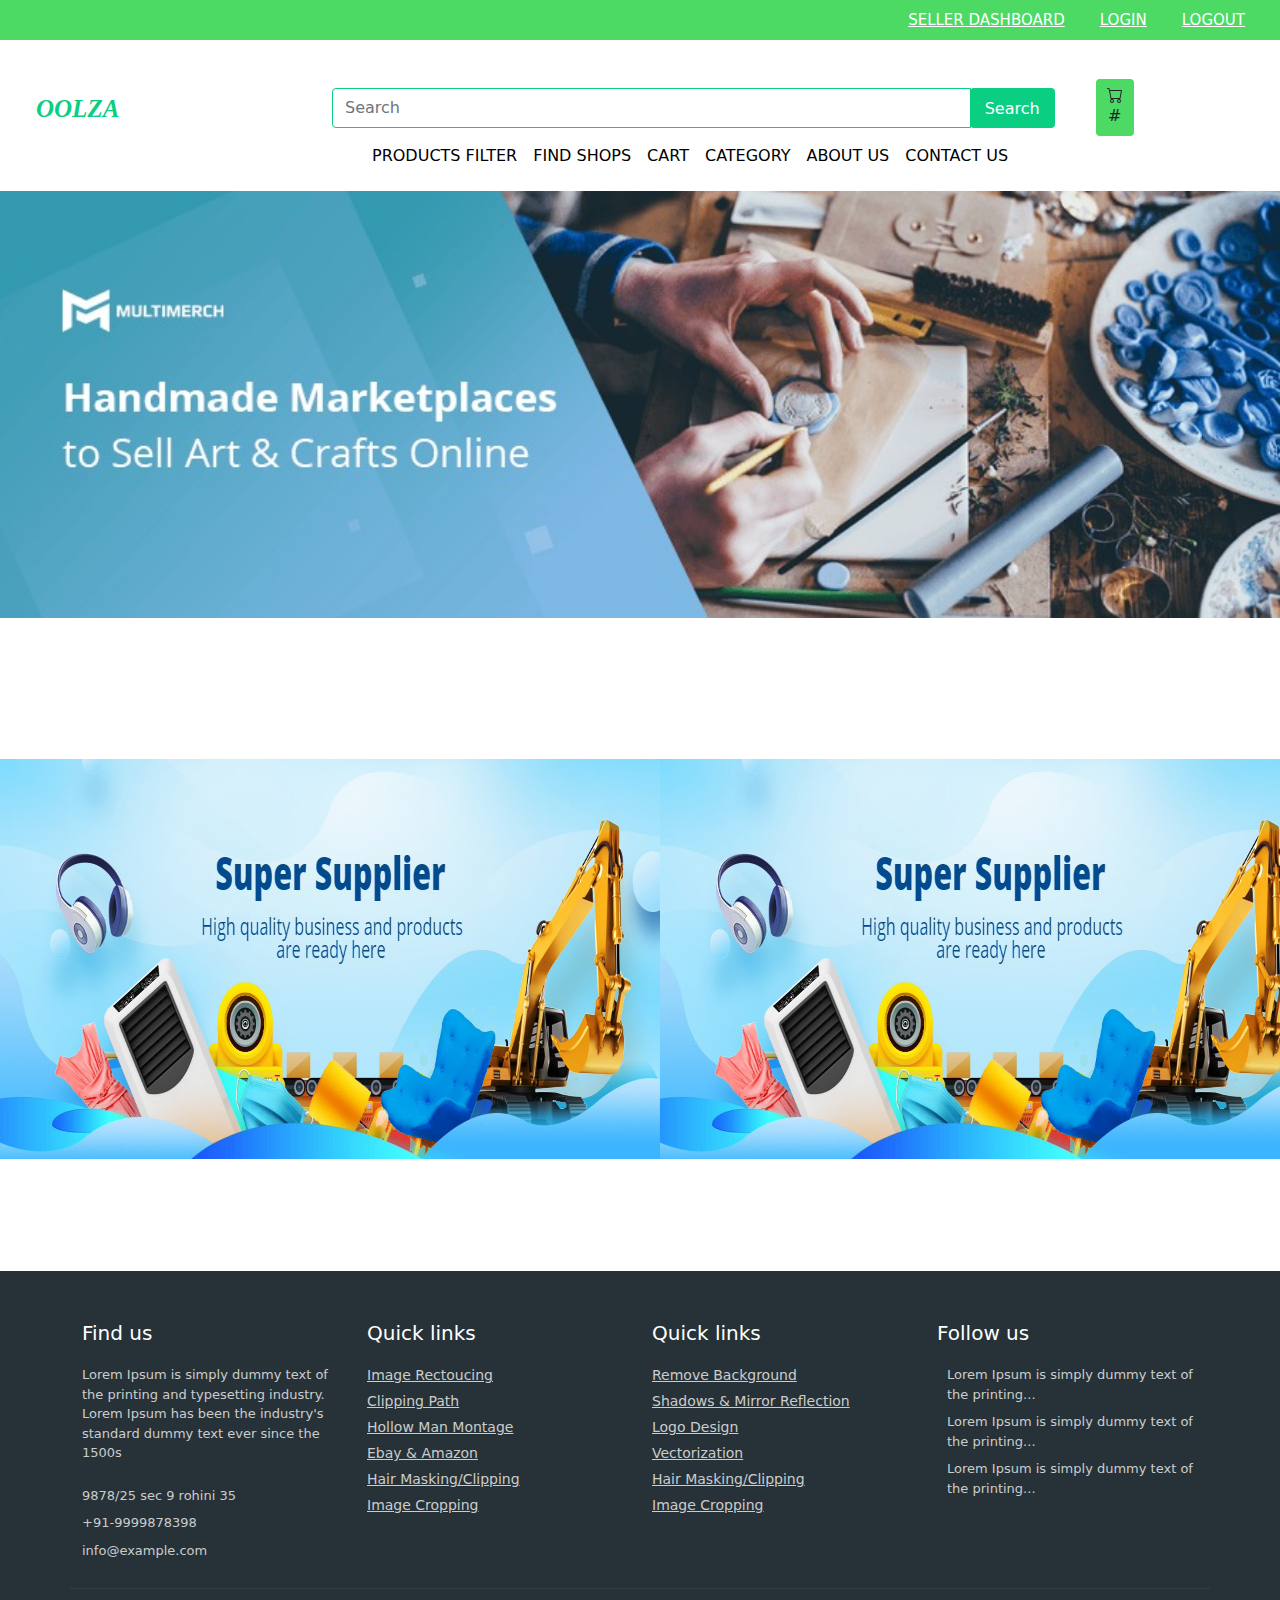
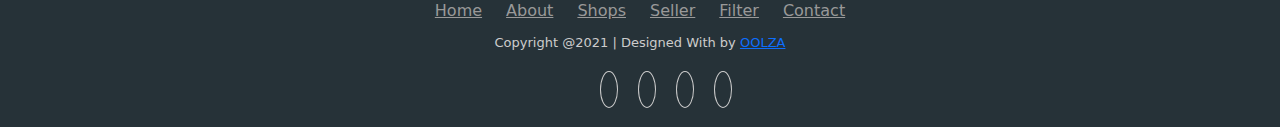
<file: index.html>
<!DOCTYPE html>
<html lang="en">
<head>
    <meta charset="UTF-8">
    <title>Home Page</title>
    <link href="css/bootstrap.min.css" rel="stylesheet">
    <link href="css/style.css" rel="stylesheet">
    <link href="css/indexcss.css" rel="stylesheet">
    <link rel="stylesheet" href="https://use.fontawesome.com/releases/v5.2.0/css/all.css"
          integrity="sha384-hWVjflwFxL6sNzntih27bfxkr27PmbbK/iSvJ+a4+0owXq79v+lsFkW54bOGbiDQ" crossorigin="anonymous">


</head>
<body>
<header>
    <nav id="topNav">
        <ul>
            <li><a href="#"><i class="fab fa-facebook-f"></i></a></li>
            <li><a href="#"><i class="fab fa-twitter"></i></a></li>
            <li><a href="#"><i class="fab fa-linkedin"></i></a></li>
            <li><a href="#"><i class="fab fa-instagram"></i></a></li>
            <li><a class="topA" href="pages/vendorDashBoard.html">Seller Dashboard</a></li>

            <li><a class="topA" href="pages/login.html">Login</a></li>
            <li><a class="topA" onclick="logout()">Logout</a></li>
        </ul>

    </nav>
    <br>

    <section class="header-main ">
        <div class="container-fluid">
            <div class="row align-items-center">
                <div class="col-lg-3 col-sm-3 col-md-3 col-5">
                    <a href="index.html" class="brand-wrap" data-abc="true">
                        <h1 style="font-style: oblique;font-family: 'Ubuntu Medium'"><span
                                class="logo container">OOLZA</span></h1></a></div>
                <div class="col-lg-7  col-sm-7 col-md-7 d-none d-md-block">
                    <form action="#" class="search-wrap">
                        <div class="input-group">
                            <input type="text" class="form-control search-form"
                                                        style="width:55%;" placeholder="Search">
                            <div class="input-group-append">
                                <button class="btn btn-primary search-button" type="submit"> Search  <i
                                        class="fa fa-search"></i>
                                </button>
                            </div>
                        </div>
                    </form>
                </div>
                <div class="col-lg-2 col-sm-2 col-md-2 col-7">
                    <div class="d-flex">
                        <span class="vl"></span>
                        <a class="nav-link nav-user-img" href="pages/cart.html" data-toggle="modal"
                           data-target="#login-modal" data-abc="true">
                            <button id="cart" type="button" class="btn pt-0 pb-0 px-2">
                                <svg xmlns="http://www.w3.org/2000/svg" width="16" height="16"
                                     fill="currentColor" class="bi bi-cart" viewBox="0 0 16 16">
                                    <path d="M0 1.5A.5.5 0 0 1 .5 1H2a.5.5 0 0 1 .485.379L2.89 3H14.5a.5.5 0 0 1 .491.592l-1.5 8A.5.5 0 0 1 13 12H4a.5.5 0 0 1-.491-.408L2.01 3.607 1.61 2H.5a.5.5 0 0 1-.5-.5zM3.102 4l1.313 7h8.17l1.313-7H3.102zM5 12a2 2 0 1 0 0 4 2 2 0 0 0 0-4zm7 0a2 2 0 1 0 0 4 2 2 0 0 0 0-4zm-7 1a1 1 0 1 1 0 2 1 1 0 0 1 0-2zm7 0a1 1 0 1 1 0 2 1 1 0 0 1 0-2z"/>
                                </svg>
                                <span id="cartItemCount"> </span>
                                <h6 id="userName">#</h6>
                            </button>
                        </a>
                    </div>
                </div>
            </div>
            <div class="row align-items-center">
                <div class="col-lg-3 col-sm-3 col-md-3 col-5">
                </div>
                <div class="col-lg-7  col-sm-7 col-md-7 d-none d-md-block">
                    <ul class="d-flex" style="list-style-type:none;">
                        <li class="mx-2"><a href="pages/filter.html" style="color: black;text-decoration: none">PRODUCTS
                            FILTER </a></li>
                        <li class="mx-2"><a href="pages/shops.html" style="color: black;text-decoration: none">FIND
                            SHOPS </a></li>
                        <li class="mx-2"><a href="pages/cart.html" style="color: black;text-decoration: none">CART </a>
                        </li>
                        <li class="mx-2"><a href="pages/category.html" style="color: black;text-decoration: none">CATEGORY </a>
                        </li>
                        <li class="mx-2"><a href="pages/about.html" style="color: black;text-decoration: none">ABOUT
                            US</a></li>
                        <li class="mx-2"><a href="pages/contact.html" style="color: black;text-decoration: none">CONTACT
                            US</a></li>
                        <!--<li class="mx-2"><a href="#" style="color: black;text-decoration: none">NEW </a></li>-->
                    </ul>
                </div>
                <div class="col-lg-2 col-sm-2 col-md-2 col-7">
                </div>
            </div>
        </div>
    </section>
</header>

<main>
    <section>
        <!--<div id="homeBanner">
            <div class="container d-flex">
                <div id="bannerText" class="mt-5 px-5">
                    <h1 id="bannerTag">All Are Connect In <br>One Space</h1>
                    <p class="text-light"> lorem ipsum lorem ipsum lorem ipsum lorem ipsum lorem ipsum<br>
                        lorem ipsum lorem ipsum lorem ipsum lorem ipsum lorem ipsum <br>
                        lorem ipsum lorem ipsum </p>
                </div>
                <div id="bannerImage" class="mt-2">
                    <img src="image/254234eecf48094f093fc9bd6ef20b2a.png">
                </div>
            </div>
        </div>-->
        <div id="slider">
            <figure>
                <img src="image/WhatsApp%20Image%202021-11-22%20at%2023.20.40.jpeg" alt>
                <img src="image/WhatsApp%20Image%202021-11-22%20at%2023.20.38.jpeg" alt>
                <img src="image/WhatsApp%20Image%202021-11-22%20at%2023.20.39.jpeg" alt>
                <img src="image/WhatsApp%20Image%202021-11-22%20at%2023.20.42.jpeg" alt>
                <img src="image/WhatsApp%20Image%202021-11-22%20at%2023.42.26.jpeg" alt>
            </figure>
        </div>
    </section>
    <section class="container">

    </section>
    <section class="container mt-5" id="productGrid">
        <div class="productFrame d-flex">
            <!--<div class=" border w-50 h-25  m-2 d-flex">
                <div class="productImage">
                    <img src="image/product/electronic-item-500x500.jpg" style="width: 150px;height: 150px">
                </div>
                <div class="productDescription">
                    <h5>Product Name</h5>
                    <div >
                        <p class="productDecFont">description description description description description </p>
                        <p class="productDecFont">Seller Name</p>
                        <p class="productFont fw-bold">One Price : 300LKR</p>
                        <p class="productFont fw-bold">Total price : 10000LKR</p>

                    </div>

                    <div>
                        <button type="button"> Add to Card</button>
                    </div>
                </div>

            </div>
            <div class=" border w-50 h-25  m-2 d-flex">
                <div class="productImage">
                    <img src="image/product/electronic-item-500x500.jpg" style="width: 150px;height: 150px">
                </div>
                <div class="productDescription">
                    <h5>Product Name</h5>
                    <div >
                        <p class="productDecFont">description description description description description </p>
                        <p class="productDecFont">Seller Name</p>
                        <p class="productFont fw-bold">One Price : 300LKR</p>
                        <p class="productFont fw-bold">Total price : 10000LKR</p>

                    </div>

                    <div>
                        <button type="button"> Add to Card</button>
                    </div>
                </div>

            </div>
            <div class=" border w-50 h-25  m-2 d-flex">
                <div class="productImage">
                    <img src="image/product/electronic-item-500x500.jpg" style="width: 150px;height: 150px">
                </div>
                <div class="productDescription">
                    <h5>Product Name</h5>
                    <div >
                        <p class="productDecFont">description description description description description </p>
                        <p class="productDecFont">Seller Name</p>
                        <p class="productFont fw-bold">One Price : 300LKR</p>
                        <p class="productFont fw-bold">Total price : 10000LKR</p>

                    </div>

                    <div>
                        <button type="button"> Add to Card</button>
                    </div>
                </div>

            </div>-->

        </div>


        <!--<div class="productFrame2 d-flex">-->

        <!--<div class=" border w-50 h-25  m-2 d-flex">
            <div class="productImage">
                <img src="image/product/electronic-item-500x500.jpg" style="width: 150px;height: 150px">
            </div>
            <div class="productDescription">
                <h5>Product Name</h5>
                <div >
                    <p class="productDecFont">description description description description description </p>
                    <p class="productDecFont">Seller Name</p>
                    <p class="productFont fw-bold">One Price : 300LKR</p>
                    <p class="productFont fw-bold">Total price : 10000LKR</p>

                </div>

                <div>
                    <button type="button"> Add to Card</button>
                </div>
            </div>

        </div>
        <div class=" border w-50 h-25  m-2 d-flex">
            <div class="productImage">
                <img src="image/product/electronic-item-500x500.jpg" style="width: 150px;height: 150px">
            </div>
            <div class="productDescription">
                <h5>Product Name</h5>
                <div >
                    <p class="productDecFont">description description description description description </p>
                    <p class="productDecFont">Seller Name</p>
                    <p class="productFont fw-bold">One Price : 300LKR</p>
                    <p class="productFont fw-bold">Total price : 10000LKR</p>

                </div>

                <div>
                    <button type="button"> Add to Card</button>
                </div>
            </div>

        </div>
        <div class=" border w-50 h-25  m-2 d-flex">
            <div class="productImage">
                <img src="image/product/electronic-item-500x500.jpg" style="width: 150px;height: 150px">
            </div>
            <div class="productDescription">
                <h5>Product Name</h5>
                <div >
                    <p class="productDecFont">description description description description description </p>
                    <p class="productDecFont">Seller Name</p>
                    <p class="productFont fw-bold">One Price : 300LKR</p>
                    <p class="productFont fw-bold">Total price : 10000LKR</p>

                </div>

                <div>
                    <button type="button"> Add to Card</button>
                </div>
            </div>

        </div>-->

        <!--</div>-->

    </section>
    <div id="second-banner" class="d-flex">
        <img  src="image/Untitled-1.jpg">
    </div>
    <section class="container mt-5">
        <div class="productFrame2 d-flex">

        </div>
        <div class="productFrame3 d-flex mt-3">

        </div>
    </section>


</main>

<!----------------------------Footer section here----------------------->

<footer class="footer mt-5">
    <div class="container bottom_border">
        <div class="row">
            <div class=" col-sm-4 col-md col-sm-4  col-12 col">
                <h5 class="headin5_amrc col_white_amrc pt2">Find us</h5>
                <!--headin5_amrc-->
                <p class="mb10">Lorem Ipsum is simply dummy text of the printing and typesetting industry. Lorem Ipsum
                    has been the industry's standard dummy text ever since the 1500s</p>
                <p><i class="fa fa-location-arrow"></i> 9878/25 sec 9 rohini 35 </p>
                <p><i class="fa fa-phone"></i> +91-9999878398 </p>
                <p><i class="fa fa fa-envelope"></i> info@example.com </p>


            </div>


            <div class=" col-sm-4 col-md  col-6 col">
                <h5 class="headin5_amrc col_white_amrc pt2">Quick links</h5>
                <!--headin5_amrc-->
                <ul class="footer_ul_amrc">
                    <li><a href="#">Image Rectoucing</a></li>
                    <li><a href="#">Clipping Path</a></li>
                    <li><a href="#">Hollow Man Montage</a></li>
                    <li><a href="#">Ebay & Amazon</a></li>
                    <li><a href="#">Hair Masking/Clipping</a></li>
                    <li><a href="#">Image Cropping</a></li>
                </ul>
                <!--footer_ul_amrc ends here-->
            </div>


            <div class=" col-sm-4 col-md  col-6 col">
                <h5 class="headin5_amrc col_white_amrc pt2">Quick links</h5>
                <!--headin5_amrc-->
                <ul class="footer_ul_amrc">
                    <li><a href="#">Remove Background</a></li>
                    <li><a href="#">Shadows & Mirror Reflection</a></li>
                    <li><a href="#">Logo Design</a></li>
                    <li><a href="#">Vectorization</a></li>
                    <li><a href="#">Hair Masking/Clipping</a></li>
                    <li><a href="#">Image Cropping</a></li>
                </ul>
                <!--footer_ul_amrc ends here-->
            </div>


            <div class=" col-sm-4 col-md  col-12 col">
                <h5 class="headin5_amrc col_white_amrc pt2">Follow us</h5>
                <!--headin5_amrc ends here-->

                <ul class="footer_ul2_amrc">
                    <li><a href="#"><i class="fab fa-twitter fleft padding-right"></i> </a>
                        <p>Lorem Ipsum is simply dummy text of the printing...</p></li>
                    <li><a href="#"><i class="fab fa-twitter fleft padding-right"></i> </a>
                        <p>Lorem Ipsum is simply dummy text of the printing...</p></li>
                    <li><a href="#"><i class="fab fa-twitter fleft padding-right"></i> </a>
                        <p>Lorem Ipsum is simply dummy text of the printing...</p></li>
                </ul>
                <!--footer_ul2_amrc ends here-->
            </div>
        </div>
    </div>


    <div class="container">
        <ul class="foote_bottom_ul_amrc">
            <li><a href="index.html">Home</a></li>
            <li><a href="pages/about.html">About</a></li>
            <li><a href="pages/shops.html">Shops</a></li>
            <li><a href="pages/vendorDashBoard.html">Seller</a></li>
            <li><a href="pages/filter.html">Filter</a></li>
            <li><a href="pages/contact.html">Contact</a></li>
        </ul>
        <!--foote_bottom_ul_amrc ends here-->
        <p class="text-center">Copyright @2021 | Designed With by <a href="#">OOLZA</a></p>

        <ul class="social_footer_ul">
            <li><a href="#"><i class="fab fa-facebook-f"></i></a></li>
            <li><a href="#"><i class="fab fa-twitter"></i></a></li>
            <li><a href="#"><i class="fab fa-linkedin"></i></a></li>
            <li><a href="#"><i class="fab fa-instagram"></i></a></li>
        </ul>
        <!--social_footer_ul ends here-->
    </div>

</footer>

<script src="js/jquery-3.4.1.min.js"></script>
<script src="js/index.js"></script>
<script src="js/bootstrap.min.js"></script>
<script src="js/sweetalert2.all.min.js"></script>
</body>
</html>
</file>
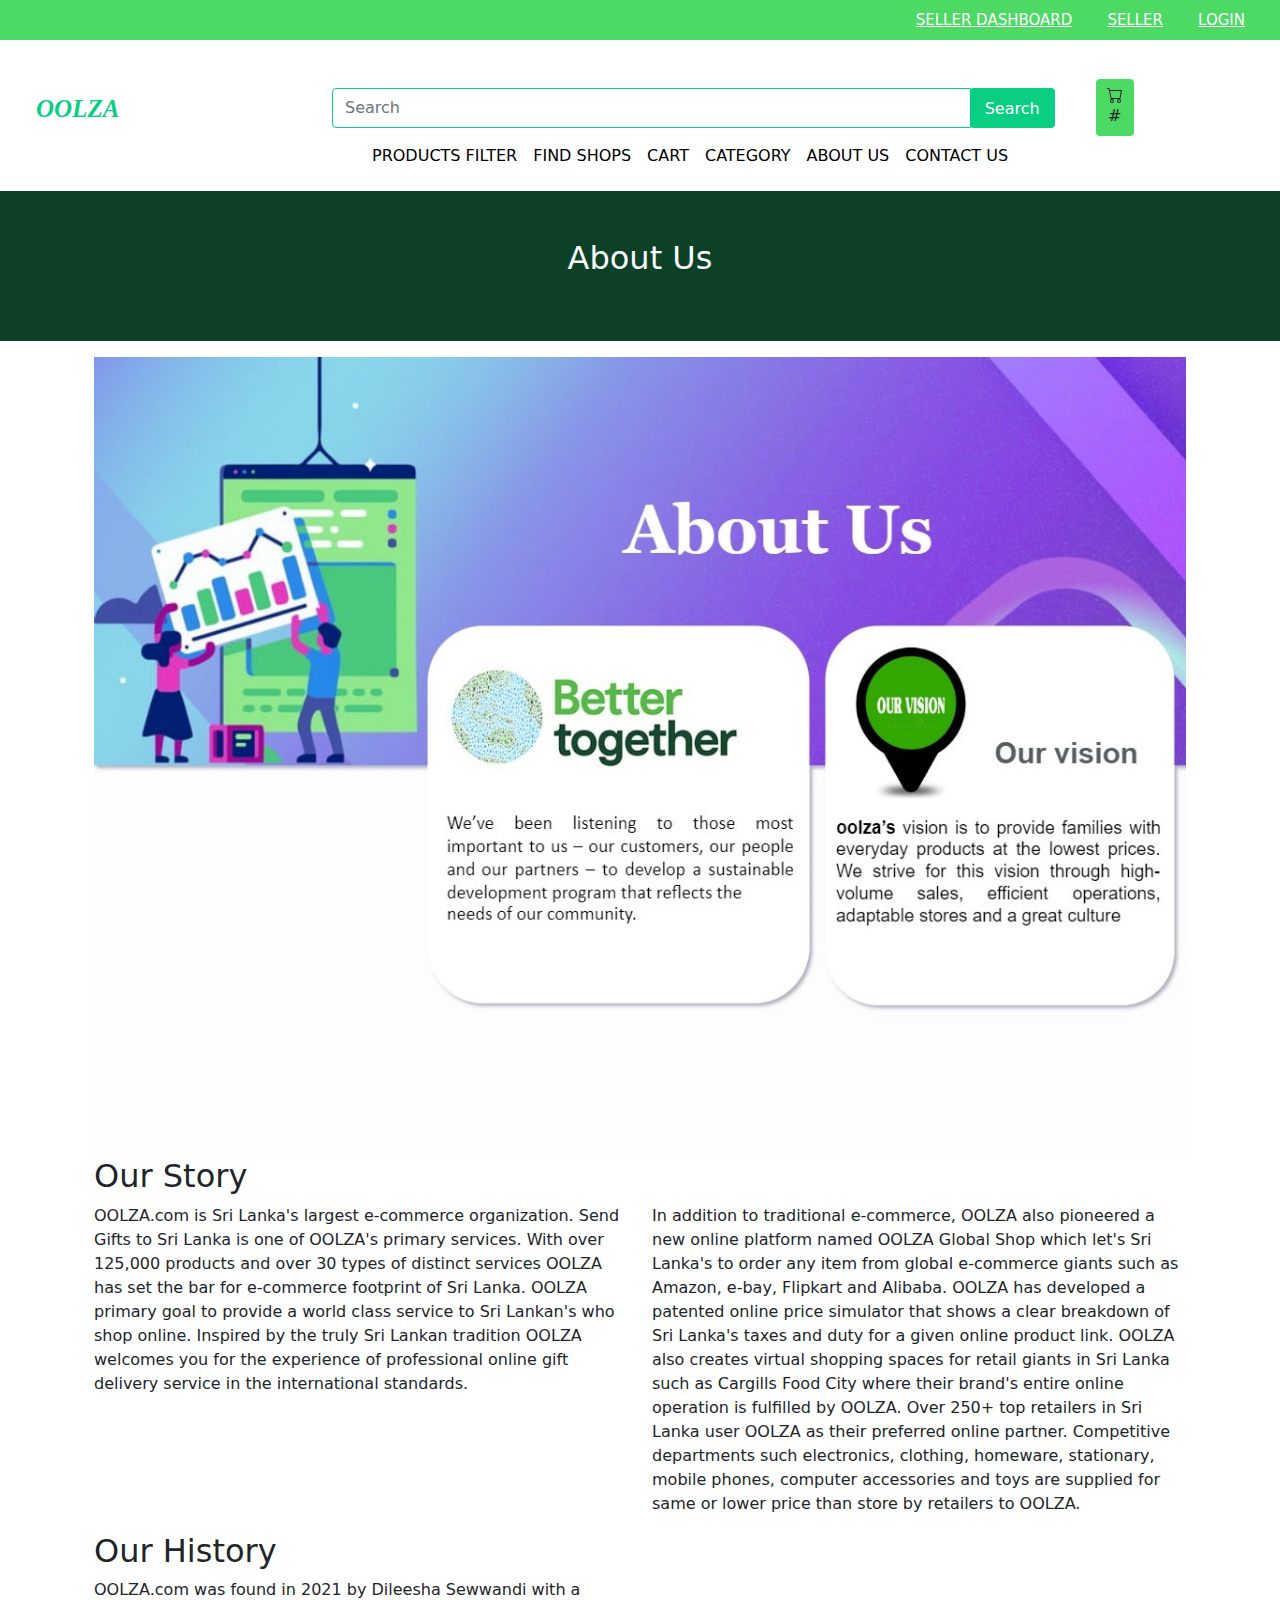
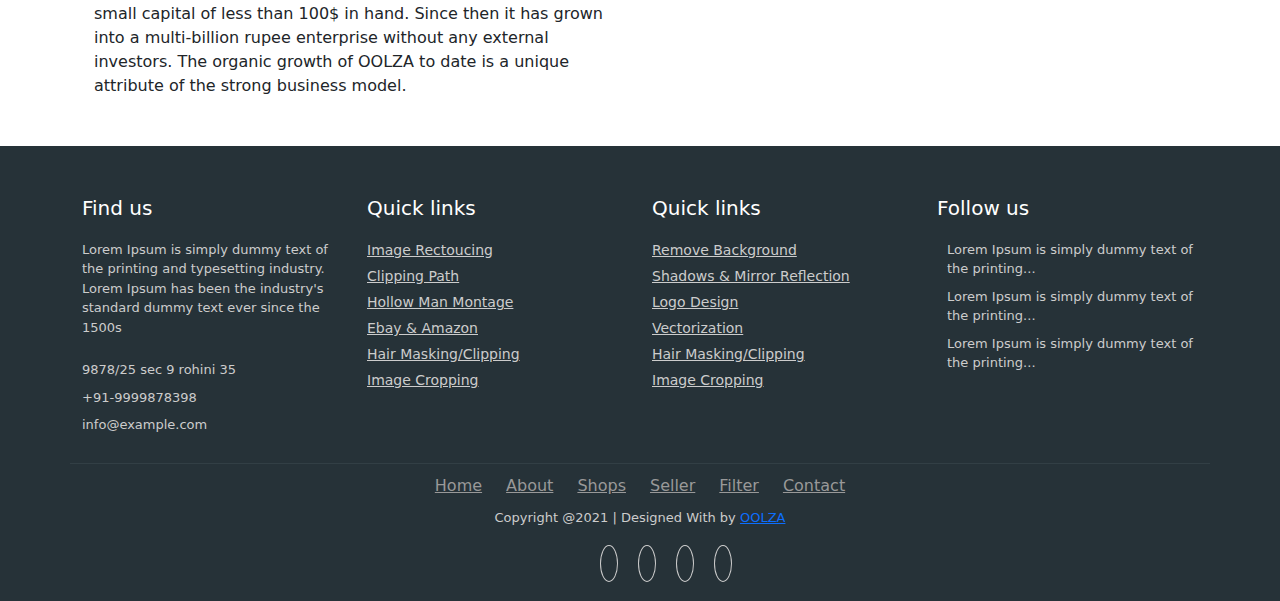
<file: pages/about.html>
<!DOCTYPE html>
<html lang="en">
<head>
    <meta charset="UTF-8">
    <title>Title</title>
    <link rel="stylesheet" href="../css/about.css">
    <link href="../css/bootstrap.min.css" rel="stylesheet">
    <link href="../css/style.css" rel="stylesheet">
    <link href="../css/indexcss.css" rel="stylesheet">
    <link rel="stylesheet" href="https://use.fontawesome.com/releases/v5.2.0/css/all.css" integrity="sha384-hWVjflwFxL6sNzntih27bfxkr27PmbbK/iSvJ+a4+0owXq79v+lsFkW54bOGbiDQ" crossorigin="anonymous">


</head>
<body>
<header>
    <nav id="topNav">
        <ul>
            <li><a href="#"><i class="fab fa-facebook-f"></i></a></li>
            <li><a href="#"><i class="fab fa-twitter"></i></a></li>
            <li><a href="#"><i class="fab fa-linkedin"></i></a></li>
            <li><a href="#"><i class="fab fa-instagram"></i></a></li>
            <li><a class="topA" href="vendorDashBoard.html">Seller Dashboard</a></li>
            <li><a class="topA" href="login.html">Seller</a></li>
            <li><a class="topA" href="login.html">Login</a></li>
        </ul>

    </nav>
    <br>

    <section class="header-main ">
        <div class="container-fluid">
            <div class="row align-items-center">
                <div class="col-lg-3 col-sm-3 col-md-3 col-5">
                    <a href="../index.html" class="brand-wrap" data-abc="true">
                        <h1 style="font-style: oblique;font-family: 'Ubuntu Medium'"><span class="logo container">OOLZA</span> </h1></a></div>
                <div class="col-lg-7  col-sm-7 col-md-7 d-none d-md-block">
                    <form action="#" class="search-wrap">
                        <div class="input-group"><input type="text" class="form-control search-form"
                                                        style="width:55%;" placeholder="Search">
                            <div class="input-group-append">
                                <button class="btn btn-primary search-button" type="submit"> Search<i
                                        class="fa fa-search"></i></button>
                            </div>
                        </div>
                    </form>
                </div>
                <div class="col-lg-2 col-sm-2 col-md-2 col-7">
                    <div class="d-flex">
                        <span class="vl"></span>
                        <a class="nav-link nav-user-img" href="../pages/cart.html" data-toggle="modal"
                           data-target="#login-modal" data-abc="true">
                            <button id="cart" type="button" class="btn pt-0 pb-0 px-2" >
                                <svg xmlns="http://www.w3.org/2000/svg" width="16" height="16"
                                     fill="currentColor" class="bi bi-cart" viewBox="0 0 16 16">
                                    <path d="M0 1.5A.5.5 0 0 1 .5 1H2a.5.5 0 0 1 .485.379L2.89 3H14.5a.5.5 0 0 1 .491.592l-1.5 8A.5.5 0 0 1 13 12H4a.5.5 0 0 1-.491-.408L2.01 3.607 1.61 2H.5a.5.5 0 0 1-.5-.5zM3.102 4l1.313 7h8.17l1.313-7H3.102zM5 12a2 2 0 1 0 0 4 2 2 0 0 0 0-4zm7 0a2 2 0 1 0 0 4 2 2 0 0 0 0-4zm-7 1a1 1 0 1 1 0 2 1 1 0 0 1 0-2zm7 0a1 1 0 1 1 0 2 1 1 0 0 1 0-2z"/>
                                </svg>
                                <span id="cartItemCount"> </span>
                                <h6 id="userName">#</h6>
                            </button>
                        </a>
                    </div>
                </div>
            </div>
            <div class="row align-items-center">
                <div class="col-lg-3 col-sm-3 col-md-3 col-5">
                </div>
                <div class="col-lg-7  col-sm-7 col-md-7 d-none d-md-block">
                    <ul class="d-flex" style="list-style-type:none;">
                        <li class="mx-2"><a href="../pages/filter.html" style="color: black;text-decoration: none">PRODUCTS FILTER </a></li>
                        <li class="mx-2"><a href="../pages/shops.html" style="color: black;text-decoration: none">FIND SHOPS </a></li>
                        <li class="mx-2"><a href="../pages/cart.html" style="color: black;text-decoration: none">CART </a></li>
                        <li class="mx-2"><a href="category.html" style="color: black;text-decoration: none">CATEGORY </a></li>
                        <li class="mx-2"><a href="about.html" style="color: black;text-decoration: none">ABOUT US</a></li>
                        <li class="mx-2"><a href="contact.html" style="color: black;text-decoration: none">CONTACT US</a></li>
                        <!--<li class="mx-2"><a href="#" style="color: black;text-decoration: none">NEW </a></li>-->
                    </ul>
                </div>
                <div class="col-lg-2 col-sm-2 col-md-2 col-7">
                </div>
            </div>
        </div>
    </section>
</header>
<main>
    <section class="mb-3">
        <div id="filterBanner">
            <div class="container d-flex justify-content-center ">
                <h2 class="text-light mt-5">About Us</h2>
            </div>
        </div>
    </section>

    <section class="container">
    <div class="container" id="image">
        <img src="../image/WhatsApp%20Image%202021-11-22%20at%2023.42.27.jpeg" width="100%" height="800">
    </div>
        <div class="container" id="ourstory">
            <div class="row">
                <h2> Our Story </h2>
                <div class="col-6">
                    <p>
                        OOLZA.com is Sri Lanka's largest e-commerce organization. Send Gifts to Sri Lanka is one of OOLZA's primary services.
                        With over 125,000 products and over 30 types of distinct services OOLZA has set the bar for e-commerce footprint of Sri Lanka.
                        OOLZA primary goal to provide a world class service to Sri Lankan's who shop online.
                        Inspired by the truly Sri Lankan tradition OOLZA welcomes you for the experience of professional online gift delivery service in the international standards.
                    </p>
                </div>
                <div class="col-6">
                    <p>
                        In addition to traditional e-commerce, OOLZA also pioneered a new online platform named OOLZA Global Shop which let's Sri Lanka's
                        to order any item from global e-commerce giants such as Amazon, e-bay, Flipkart and Alibaba. OOLZA has developed a
                        patented online price simulator that shows a clear breakdown of Sri Lanka's taxes and duty for a given online product link.
                        OOLZA also creates virtual shopping spaces for retail giants in Sri Lanka such as Cargills Food City where their brand's
                        entire online operation is fulfilled by OOLZA. Over 250+ top retailers in Sri Lanka user OOLZA as their preferred online partner.
                        Competitive departments such electronics, clothing, homeware, stationary, mobile phones, computer accessories and toys are supplied
                        for same or lower price than store by retailers to OOLZA.
                    </p>
                </div>
            </div>

        </div>
        <div class="container" id="our values">
            <h2> Our History </h2>
            <div class="row">
                <div class="col-6">
                    OOLZA.com was found in 2021 by Dileesha Sewwandi with a small capital of less than 100$ in hand.
                    Since then it has grown into a multi-billion rupee enterprise without any external investors.
                    The organic growth of OOLZA to date is a unique attribute of the strong business model.
                </div>
                <div class="col-6"></div>
            </div>
        </div>
    </section>

</main>


<footer class="footer mt-5">
    <div class="container bottom_border">
        <div class="row">
            <div class=" col-sm-4 col-md col-sm-4  col-12 col">
                <h5 class="headin5_amrc col_white_amrc pt2">Find us</h5>
                <!--headin5_amrc-->
                <p class="mb10">Lorem Ipsum is simply dummy text of the printing and typesetting industry. Lorem Ipsum has been the industry's standard dummy text ever since the 1500s</p>
                <p><i class="fa fa-location-arrow"></i> 9878/25 sec 9 rohini 35 </p>
                <p><i class="fa fa-phone"></i>  +91-9999878398  </p>
                <p><i class="fa fa fa-envelope"></i> info@example.com  </p>


            </div>


            <div class=" col-sm-4 col-md  col-6 col">
                <h5 class="headin5_amrc col_white_amrc pt2">Quick links</h5>
                <!--headin5_amrc-->
                <ul class="footer_ul_amrc">
                    <li><a href="#">Image Rectoucing</a></li>
                    <li><a href="#">Clipping Path</a></li>
                    <li><a href="#">Hollow Man Montage</a></li>
                    <li><a href="#">Ebay & Amazon</a></li>
                    <li><a href="#">Hair Masking/Clipping</a></li>
                    <li><a href="#">Image Cropping</a></li>
                </ul>
                <!--footer_ul_amrc ends here-->
            </div>


            <div class=" col-sm-4 col-md  col-6 col">
                <h5 class="headin5_amrc col_white_amrc pt2">Quick links</h5>
                <!--headin5_amrc-->
                <ul class="footer_ul_amrc">
                    <li><a href="#">Remove Background</a></li>
                    <li><a href="#">Shadows & Mirror Reflection</a></li>
                    <li><a href="#">Logo Design</a></li>
                    <li><a href="#">Vectorization</a></li>
                    <li><a href="#">Hair Masking/Clipping</a></li>
                    <li><a href="#">Image Cropping</a></li>
                </ul>
                <!--footer_ul_amrc ends here-->
            </div>


            <div class=" col-sm-4 col-md  col-12 col">
                <h5 class="headin5_amrc col_white_amrc pt2">Follow us</h5>
                <!--headin5_amrc ends here-->

                <ul class="footer_ul2_amrc">
                    <li><a href="#"><i class="fab fa-twitter fleft padding-right"></i> </a><p>Lorem Ipsum is simply dummy text of the printing...</p></li>
                    <li><a href="#"><i class="fab fa-twitter fleft padding-right"></i> </a><p>Lorem Ipsum is simply dummy text of the printing...</p></li>
                    <li><a href="#"><i class="fab fa-twitter fleft padding-right"></i> </a><p>Lorem Ipsum is simply dummy text of the printing...</p></li>
                </ul>
                <!--footer_ul2_amrc ends here-->
            </div>
        </div>
    </div>


    <div class="container">
        <ul class="foote_bottom_ul_amrc">
            <li><a href="../index.html">Home</a></li>
            <li><a href="about.html">About</a></li>
            <li><a href="shops.html">Shops</a></li>
            <li><a href="vendorDashBoard.html">Seller</a></li>
            <li><a href="filter.html">Filter</a></li>
            <li><a href="contact.html">Contact</a></li>
        </ul>
        <!--foote_bottom_ul_amrc ends here-->
        <p class="text-center">Copyright @2021 | Designed With by <a href="#">OOLZA</a></p>

        <ul class="social_footer_ul">
            <li><a href="#"><i class="fab fa-facebook-f"></i></a></li>
            <li><a href="#"><i class="fab fa-twitter"></i></a></li>
            <li><a href="#"><i class="fab fa-linkedin"></i></a></li>
            <li><a href="#"><i class="fab fa-instagram"></i></a></li>
        </ul>
        <!--social_footer_ul ends here-->
    </div>

</footer>


<script src="../js/jquery-3.4.1.min.js"></script>
<script src="../js/script.js"></script>
<script src="../js/filter.js"></script>
<script src="../js/index.js"></script>
<script src="../js/bootstrap.min.js"></script>
<script src="../js/sweetalert2.all.min.js"></script>
</body>
</html>
</file>
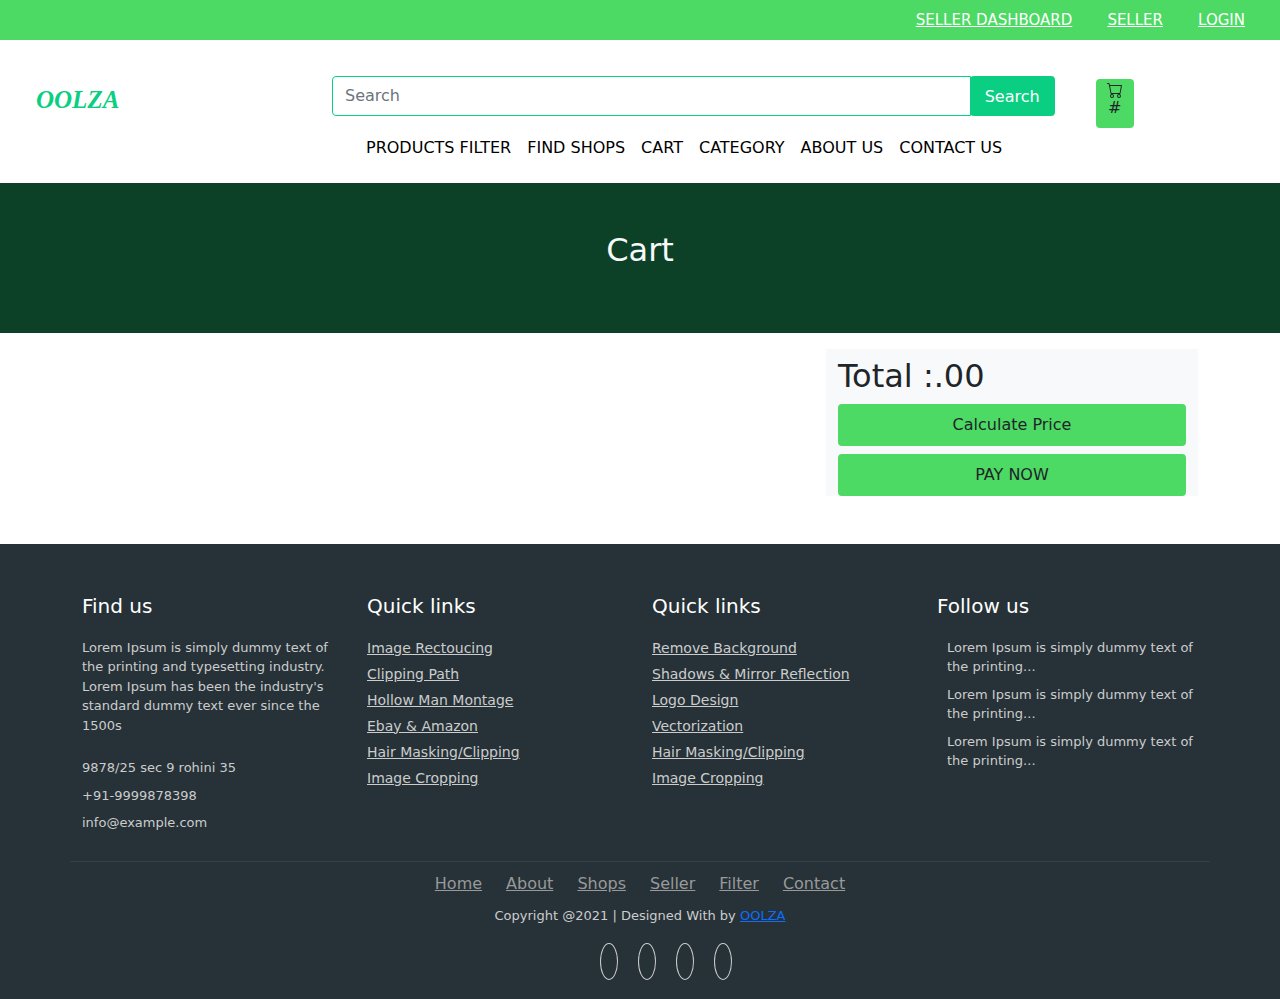
<file: pages/cart.html>
<html lang="en">
<head>
    <meta charset="UTF-8">
    <title>Product Filter</title>
    <link href="../css/bootstrap.min.css" rel="stylesheet">
    <link href="../css/style.css" rel="stylesheet">
    <link href="../css/indexcss.css" rel="stylesheet">
    <link href="../css/filter.css" rel="stylesheet">
    <link rel="stylesheet" href="https://use.fontawesome.com/releases/v5.2.0/css/all.css" integrity="sha384-hWVjflwFxL6sNzntih27bfxkr27PmbbK/iSvJ+a4+0owXq79v+lsFkW54bOGbiDQ" crossorigin="anonymous">

</head>
<body>
<header>
    <nav id="topNav">
        <ul>
            <li><a href="#"><i class="fab fa-facebook-f"></i></a></li>
            <li><a href="#"><i class="fab fa-twitter"></i></a></li>
            <li><a href="#"><i class="fab fa-linkedin"></i></a></li>
            <li><a href="#"><i class="fab fa-instagram"></i></a></li>
            <li><a class="topA" href="vendorDashBoard.html">Seller Dashboard</a></li>
            <li><a class="topA" href="login.html">Seller</a></li>
            <li><a class="topA" href="login.html">Login</a></li>
        </ul>

    </nav>
    <br>
    <section class="header-main ">
        <div class="container-fluid">
            <div class="row align-items-center">
                <div class="col-lg-3 col-sm-3 col-md-3 col-5">
                    <a href="../index.html" class="brand-wrap" data-abc="true">
                        <h1 style="font-style: oblique;font-family: 'Ubuntu Medium'"><span class="logo container">OOLZA</span> </h1></a></div>
                <div class="col-lg-7  col-sm-7 col-md-7 d-none d-md-block">
                    <form action="#" class="search-wrap">
                        <div class="input-group"><input type="text" class="form-control search-form"
                                                        style="width:55%;" placeholder="Search">
                            <div class="input-group-append">
                                <button class="btn btn-primary search-button" type="submit"> Search<i
                                        class="fa fa-search"></i></button>
                            </div>
                        </div>
                    </form>
                </div>
                <div class="col-lg-2 col-sm-2 col-md-2 col-7">
                    <div class="d-flex">
                        <span class="vl"></span>
                        <a class="nav-link nav-user-img" href="cart.html" data-toggle="modal"
                           data-target="#login-modal" data-abc="true">
                            <button id="cart" type="button" class="btn pt-0 pb-0 px-2" >
                                <svg xmlns="http://www.w3.org/2000/svg" width="16" height="16"
                                     fill="currentColor" class="bi bi-cart" viewBox="0 0 16 16">
                                    <path d="M0 1.5A.5.5 0 0 1 .5 1H2a.5.5 0 0 1 .485.379L2.89 3H14.5a.5.5 0 0 1 .491.592l-1.5 8A.5.5 0 0 1 13 12H4a.5.5 0 0 1-.491-.408L2.01 3.607 1.61 2H.5a.5.5 0 0 1-.5-.5zM3.102 4l1.313 7h8.17l1.313-7H3.102zM5 12a2 2 0 1 0 0 4 2 2 0 0 0 0-4zm7 0a2 2 0 1 0 0 4 2 2 0 0 0 0-4zm-7 1a1 1 0 1 1 0 2 1 1 0 0 1 0-2zm7 0a1 1 0 1 1 0 2 1 1 0 0 1 0-2z"/>
                                </svg>
                                <span id="cartItemCount"> </span>
                                <h6 id="userName">#</h6>
                            </button>
                        </a>
                    </div>
                </div>
                <div class="row align-items-center">
                    <div class="col-lg-3 col-sm-3 col-md-3 col-5">
                    </div>
                    <div class="col-lg-7  col-sm-7 col-md-7 d-none d-md-block">
                        <ul class="d-flex" style="list-style-type:none;">
                            <li class="mx-2"><a href="../pages/filter.html" style="color: black;text-decoration: none">PRODUCTS FILTER </a></li>
                            <li class="mx-2"><a href="../pages/shops.html" style="color: black;text-decoration: none">FIND SHOPS </a></li>
                            <li class="mx-2"><a href="../pages/cart.html" style="color: black;text-decoration: none">CART </a></li>
                            <li class="mx-2"><a href="../pages/category.html" style="color: black;text-decoration: none">CATEGORY </a></li>
                            <li class="mx-2"><a href="about.html" style="color: black;text-decoration: none">ABOUT US</a></li>
                            <li class="mx-2"><a href="contact.html" style="color: black;text-decoration: none">CONTACT US</a></li>
                            <!--<li class="mx-2"><a href="#" style="color: black;text-decoration: none">NEW </a></li>-->
                        </ul>
                    </div>
                    <div class="col-lg-2 col-sm-2 col-md-2 col-7">

                    </div>
                </div>
            </div>
        </div>
    </section>
</header>
<main>
    <section class="mb-3">
        <div id="filterBanner">
            <div class="container d-flex justify-content-center ">
                <h2 class="text-light mt-5">Cart</h2>
            </div>
        </div>
    </section>

    <section class="d-flex container">
        <div class="container">
            <div class="row">
                <div class="col-8 cartItemCards">

                </div>
                <div class="col-4 bg-light">
                    <div class="mt-2">
                        <h2>Total :<span id="totalPrice"></span>.00</h2>
                    </div>
                    <div class>
                        <button class="btn"> Calculate Price</button>
                    </div>
                    <div class="mt-2">
                        <button class="btn"> PAY NOW</button>
                    </div>

                </div>
            </div>

        </div>
    </section>
</main>
<footer class="footer mt-5">
    <div class="container bottom_border">
        <div class="row">
            <div class=" col-sm-4 col-md col-sm-4  col-12 col">
                <h5 class="headin5_amrc col_white_amrc pt2">Find us</h5>
                <!--headin5_amrc-->
                <p class="mb10">Lorem Ipsum is simply dummy text of the printing and typesetting industry. Lorem Ipsum has been the industry's standard dummy text ever since the 1500s</p>
                <p><i class="fa fa-location-arrow"></i> 9878/25 sec 9 rohini 35 </p>
                <p><i class="fa fa-phone"></i>  +91-9999878398  </p>
                <p><i class="fa fa fa-envelope"></i> info@example.com  </p>


            </div>


            <div class=" col-sm-4 col-md  col-6 col">
                <h5 class="headin5_amrc col_white_amrc pt2">Quick links</h5>
                <!--headin5_amrc-->
                <ul class="footer_ul_amrc">
                    <li><a href="#">Image Rectoucing</a></li>
                    <li><a href="#">Clipping Path</a></li>
                    <li><a href="#">Hollow Man Montage</a></li>
                    <li><a href="#">Ebay & Amazon</a></li>
                    <li><a href="#">Hair Masking/Clipping</a></li>
                    <li><a href="#">Image Cropping</a></li>
                </ul>
                <!--footer_ul_amrc ends here-->
            </div>


            <div class=" col-sm-4 col-md  col-6 col">
                <h5 class="headin5_amrc col_white_amrc pt2">Quick links</h5>
                <!--headin5_amrc-->
                <ul class="footer_ul_amrc">
                    <li><a href="#">Remove Background</a></li>
                    <li><a href="#">Shadows & Mirror Reflection</a></li>
                    <li><a href="#">Logo Design</a></li>
                    <li><a href="#">Vectorization</a></li>
                    <li><a href="#">Hair Masking/Clipping</a></li>
                    <li><a href="#">Image Cropping</a></li>
                </ul>
                <!--footer_ul_amrc ends here-->
            </div>


            <div class=" col-sm-4 col-md  col-12 col">
                <h5 class="headin5_amrc col_white_amrc pt2">Follow us</h5>
                <!--headin5_amrc ends here-->

                <ul class="footer_ul2_amrc">
                    <li><a href="#"><i class="fab fa-twitter fleft padding-right"></i> </a><p>Lorem Ipsum is simply dummy text of the printing...</p></li>
                    <li><a href="#"><i class="fab fa-twitter fleft padding-right"></i> </a><p>Lorem Ipsum is simply dummy text of the printing...</p></li>
                    <li><a href="#"><i class="fab fa-twitter fleft padding-right"></i> </a><p>Lorem Ipsum is simply dummy text of the printing...</p></li>
                </ul>
                <!--footer_ul2_amrc ends here-->
            </div>
        </div>
    </div>


    <div class="container">
        <ul class="foote_bottom_ul_amrc">
            <li><a href="../index.html">Home</a></li>
            <li><a href="about.html">About</a></li>
            <li><a href="shops.html">Shops</a></li>
            <li><a href="vendorDashBoard.html">Seller</a></li>
            <li><a href="filter.html">Filter</a></li>
            <li><a href="contact.html">Contact</a></li>
        </ul>
        <!--foote_bottom_ul_amrc ends here-->
        <p class="text-center">Copyright @2021 | Designed With by <a href="#">OOLZA</a></p>

        <ul class="social_footer_ul">
            <li><a href="#"><i class="fab fa-facebook-f"></i></a></li>
            <li><a href="#"><i class="fab fa-twitter"></i></a></li>
            <li><a href="#"><i class="fab fa-linkedin"></i></a></li>
            <li><a href="#"><i class="fab fa-instagram"></i></a></li>
        </ul>
        <!--social_footer_ul ends here-->
    </div>

</footer>
<script src="../js/jquery-3.4.1.min.js"></script>
<script src="../js/script.js"></script>
<script src="../js/filter.js"></script>
<script src="../js/index.js"></script>
<script src="../js/cart..js"></script>
<script src="../js/bootstrap.min.js"></script>
<script src="../js/sweetalert2.all.min.js"></script>

</body>

</html>
</file>
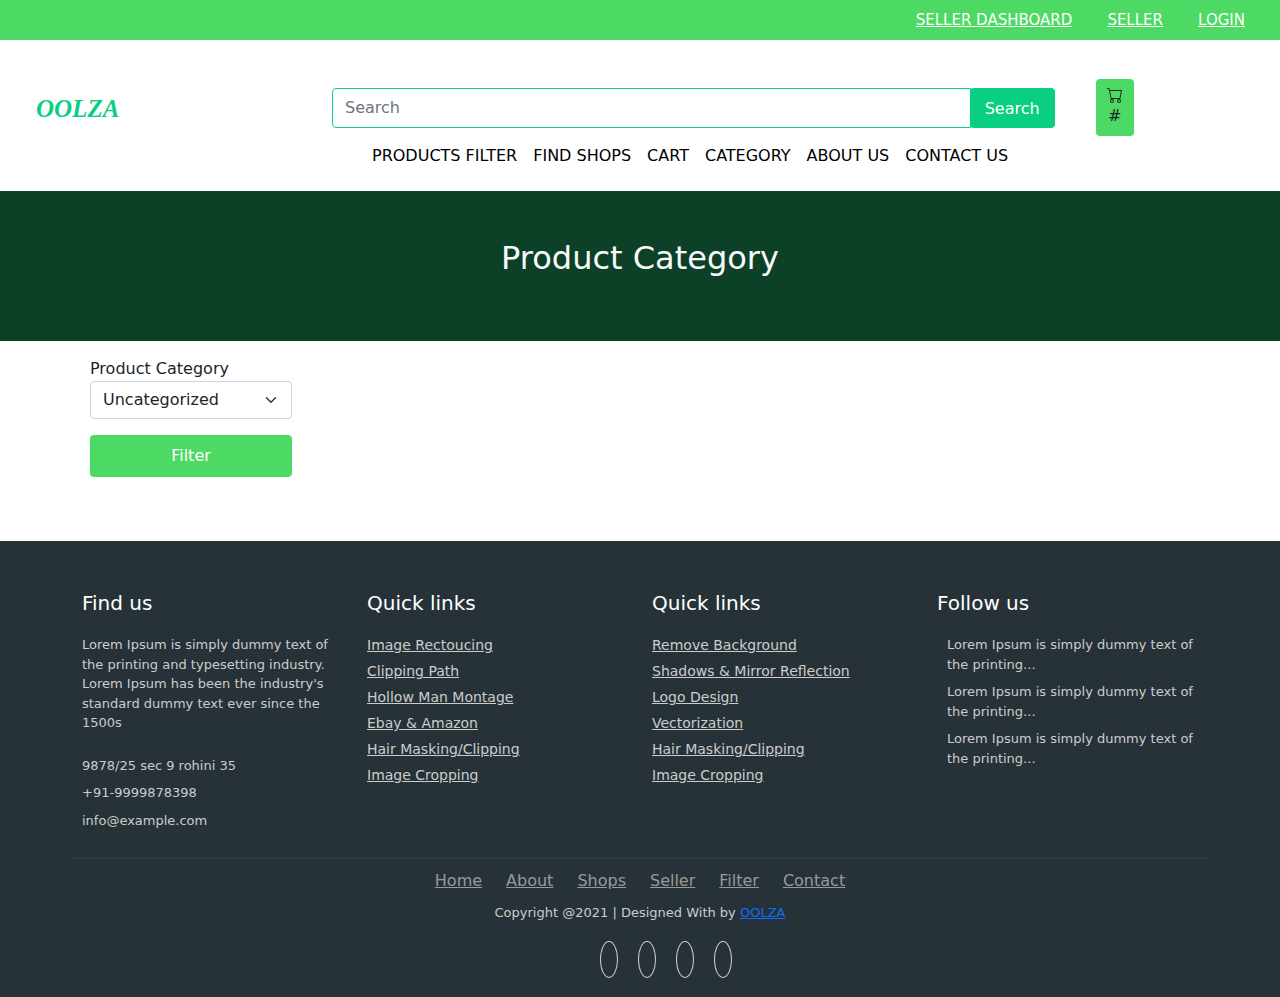
<file: pages/category.html>
<!DOCTYPE html>
<html lang="en">
<head>
    <meta charset="UTF-8">
    <title>Category Page</title>
    <link href="../css/bootstrap.min.css" rel="stylesheet">
    <link href="../css/style.css" rel="stylesheet">
    <link href="../css/indexcss.css" rel="stylesheet">
    <link href="../css/category.css" rel="stylesheet">
    <link rel="stylesheet" href="https://use.fontawesome.com/releases/v5.2.0/css/all.css"
          integrity="sha384-hWVjflwFxL6sNzntih27bfxkr27PmbbK/iSvJ+a4+0owXq79v+lsFkW54bOGbiDQ" crossorigin="anonymous">


</head>
<body>
<header>
    <nav id="topNav">
        <ul>
            <li><a href="#"><i class="fab fa-facebook-f"></i></a></li>
            <li><a href="#"><i class="fab fa-twitter"></i></a></li>
            <li><a href="#"><i class="fab fa-linkedin"></i></a></li>
            <li><a href="#"><i class="fab fa-instagram"></i></a></li>
            <li><a class="topA" href="vendorDashBoard.html">Seller Dashboard</a></li>
            <li><a class="topA" href="login.html">Seller</a></li>
            <li><a class="topA" href="login.html">Login</a></li>
        </ul>

    </nav>
    <br>

    <section class="header-main ">
        <div class="container-fluid">
            <div class="row align-items-center">
                <div class="col-lg-3 col-sm-3 col-md-3 col-5">
                    <a href="../index.html" class="brand-wrap" data-abc="true">
                        <h1 style="font-style: oblique;font-family: 'Ubuntu Medium'"><span class="logo container">OOLZA</span> </h1></a></div>
                <div class="col-lg-7  col-sm-7 col-md-7 d-none d-md-block">
                    <form action="#" class="search-wrap">
                        <div class="input-group"><input type="text" class="form-control search-form"
                                                        style="width:55%;" placeholder="Search">
                            <div class="input-group-append">
                                <button class="btn btn-primary search-button" type="submit"> Search<i
                                        class="fa fa-search"></i></button>
                            </div>
                        </div>
                    </form>
                </div>
                <div class="col-lg-2 col-sm-2 col-md-2 col-7">
                    <div class="d-flex">
                        <span class="vl"></span>
                        <a class="nav-link nav-user-img" href="../pages/cart.html" data-toggle="modal"
                           data-target="#login-modal" data-abc="true">
                            <button id="cart" type="button" class="btn pt-0 pb-0 px-2">
                                <svg xmlns="http://www.w3.org/2000/svg" width="16" height="16"
                                     fill="currentColor" class="bi bi-cart" viewBox="0 0 16 16">
                                    <path d="M0 1.5A.5.5 0 0 1 .5 1H2a.5.5 0 0 1 .485.379L2.89 3H14.5a.5.5 0 0 1 .491.592l-1.5 8A.5.5 0 0 1 13 12H4a.5.5 0 0 1-.491-.408L2.01 3.607 1.61 2H.5a.5.5 0 0 1-.5-.5zM3.102 4l1.313 7h8.17l1.313-7H3.102zM5 12a2 2 0 1 0 0 4 2 2 0 0 0 0-4zm7 0a2 2 0 1 0 0 4 2 2 0 0 0 0-4zm-7 1a1 1 0 1 1 0 2 1 1 0 0 1 0-2zm7 0a1 1 0 1 1 0 2 1 1 0 0 1 0-2z"/>
                                </svg>
                                <span id="cartItemCount"> </span>
                                <h6 id="userName">#</h6>
                            </button>
                        </a>
                    </div>
                </div>
            </div>
            <div class="row align-items-center">
                <div class="col-lg-3 col-sm-3 col-md-3 col-5">
                </div>
                <div class="col-lg-7  col-sm-7 col-md-7 d-none d-md-block">
                    <ul class="d-flex" style="list-style-type:none;">
                        <li class="mx-2"><a href="../pages/filter.html" style="color: black;text-decoration: none">PRODUCTS
                            FILTER </a></li>
                        <li class="mx-2"><a href="../pages/shops.html" style="color: black;text-decoration: none">FIND
                            SHOPS </a></li>
                        <li class="mx-2"><a href="../pages/cart.html"
                                            style="color: black;text-decoration: none">CART </a></li>
                        <li class="mx-2"><a href="#" style="color: black;text-decoration: none">CATEGORY </a></li>
                        <li class="mx-2"><a href="about.html" style="color: black;text-decoration: none">ABOUT US</a></li>
                        <li class="mx-2"><a href="contact.html" style="color: black;text-decoration: none">CONTACT US</a></li>
                        <!--<li class="mx-2"><a href="#" style="color: black;text-decoration: none">NEW </a></li>-->
                    </ul>
                </div>
                <div class="col-lg-2 col-sm-2 col-md-2 col-7">
                </div>
            </div>
        </div>
    </section>
</header>

<main>
    <section class="mb-3">
        <div id="filterBanner">
            <div class="container d-flex justify-content-center ">
                <h2 class="text-light mt-5">Product Category</h2>
            </div>
        </div>
    </section>
    <section class="container d-flex">
        <div class="mx-2" id="filterSide">
            <form>
                <div class="row mb-3">
                    <div class="col">
                        <label for="productCategory">Product Category</label>
                        <select class="form-select" aria-label="Default select example" id="productCategory">
                            <option selected>Uncategorized</option>
                            <option value="Electronic" id="Electronic">Electronic</option>
                            <option value="WomenFashion" id="WomenFashion">Women Fashion</option>
                            <option value="MenFashion" id="MenFashion">Men Fashion</option>
                            <option value="KidsFashion" id="KidsFashion">Kids Fashion</option>
                            <option value="computer" id="computer&phone">Computer & Phone</option>
                            <option value="handMade" id="handMade">HandMade</option>
                            <option value="vegetables" id="vegetables">Vegetables</option>
                            <option value="fruits" id="fruits">Fruits</option>
                        </select>
                    </div>
                </div>
                <div class="row mb-3">
                    <div class="col">
                        <button type="button" class="btn btn-primary" onclick="CategoryWiseProductLoader()">Filter
                        </button>
                    </div>
                </div>
            </form>
        </div>
        <div class="filterProductFrame" id="showSide">
            <div class="productFrameForCategory d-flex">

            </div>
        </div>
    </section>

</main>

<!----------------------------Footer section here----------------------->

<footer class="footer mt-5">
    <div class="container bottom_border">
        <div class="row">
            <div class=" col-sm-4 col-md col-sm-4  col-12 col">
                <h5 class="headin5_amrc col_white_amrc pt2">Find us</h5>
                <!--headin5_amrc-->
                <p class="mb10">Lorem Ipsum is simply dummy text of the printing and typesetting industry. Lorem Ipsum has been the industry's standard dummy text ever since the 1500s</p>
                <p><i class="fa fa-location-arrow"></i> 9878/25 sec 9 rohini 35 </p>
                <p><i class="fa fa-phone"></i>  +91-9999878398  </p>
                <p><i class="fa fa fa-envelope"></i> info@example.com  </p>


            </div>


            <div class=" col-sm-4 col-md  col-6 col">
                <h5 class="headin5_amrc col_white_amrc pt2">Quick links</h5>
                <!--headin5_amrc-->
                <ul class="footer_ul_amrc">
                    <li><a href="#">Image Rectoucing</a></li>
                    <li><a href="#">Clipping Path</a></li>
                    <li><a href="#">Hollow Man Montage</a></li>
                    <li><a href="#">Ebay & Amazon</a></li>
                    <li><a href="#">Hair Masking/Clipping</a></li>
                    <li><a href="#">Image Cropping</a></li>
                </ul>
                <!--footer_ul_amrc ends here-->
            </div>


            <div class=" col-sm-4 col-md  col-6 col">
                <h5 class="headin5_amrc col_white_amrc pt2">Quick links</h5>
                <!--headin5_amrc-->
                <ul class="footer_ul_amrc">
                    <li><a href="#">Remove Background</a></li>
                    <li><a href="#">Shadows & Mirror Reflection</a></li>
                    <li><a href="#">Logo Design</a></li>
                    <li><a href="#">Vectorization</a></li>
                    <li><a href="#">Hair Masking/Clipping</a></li>
                    <li><a href="#">Image Cropping</a></li>
                </ul>
                <!--footer_ul_amrc ends here-->
            </div>


            <div class=" col-sm-4 col-md  col-12 col">
                <h5 class="headin5_amrc col_white_amrc pt2">Follow us</h5>
                <!--headin5_amrc ends here-->

                <ul class="footer_ul2_amrc">
                    <li><a href="#"><i class="fab fa-twitter fleft padding-right"></i> </a><p>Lorem Ipsum is simply dummy text of the printing...</p></li>
                    <li><a href="#"><i class="fab fa-twitter fleft padding-right"></i> </a><p>Lorem Ipsum is simply dummy text of the printing...</p></li>
                    <li><a href="#"><i class="fab fa-twitter fleft padding-right"></i> </a><p>Lorem Ipsum is simply dummy text of the printing...</p></li>
                </ul>
                <!--footer_ul2_amrc ends here-->
            </div>
        </div>
    </div>


    <div class="container">
        <ul class="foote_bottom_ul_amrc">
            <li><a href="../index.html">Home</a></li>
            <li><a href="about.html">About</a></li>
            <li><a href="shops.html">Shops</a></li>
            <li><a href="vendorDashBoard.html">Seller</a></li>
            <li><a href="filter.html">Filter</a></li>
            <li><a href="contact.html">Contact</a></li>
        </ul>
        <!--foote_bottom_ul_amrc ends here-->
        <p class="text-center">Copyright @2021 | Designed With by <a href="#">OOLZA</a></p>

        <ul class="social_footer_ul">
            <li><a href="#"><i class="fab fa-facebook-f"></i></a></li>
            <li><a href="#"><i class="fab fa-twitter"></i></a></li>
            <li><a href="#"><i class="fab fa-linkedin"></i></a></li>
            <li><a href="#"><i class="fab fa-instagram"></i></a></li>
        </ul>
        <!--social_footer_ul ends here-->
    </div>

</footer>

<script src="../js/jquery-3.4.1.min.js"></script>
<script src="../js/category.js"></script>
<script src="../js/index.js"></script>
<script src="../js/bootstrap.min.js"></script>
<script src="../js/sweetalert2.all.min.js"></script>
</body>
</html>
</file>
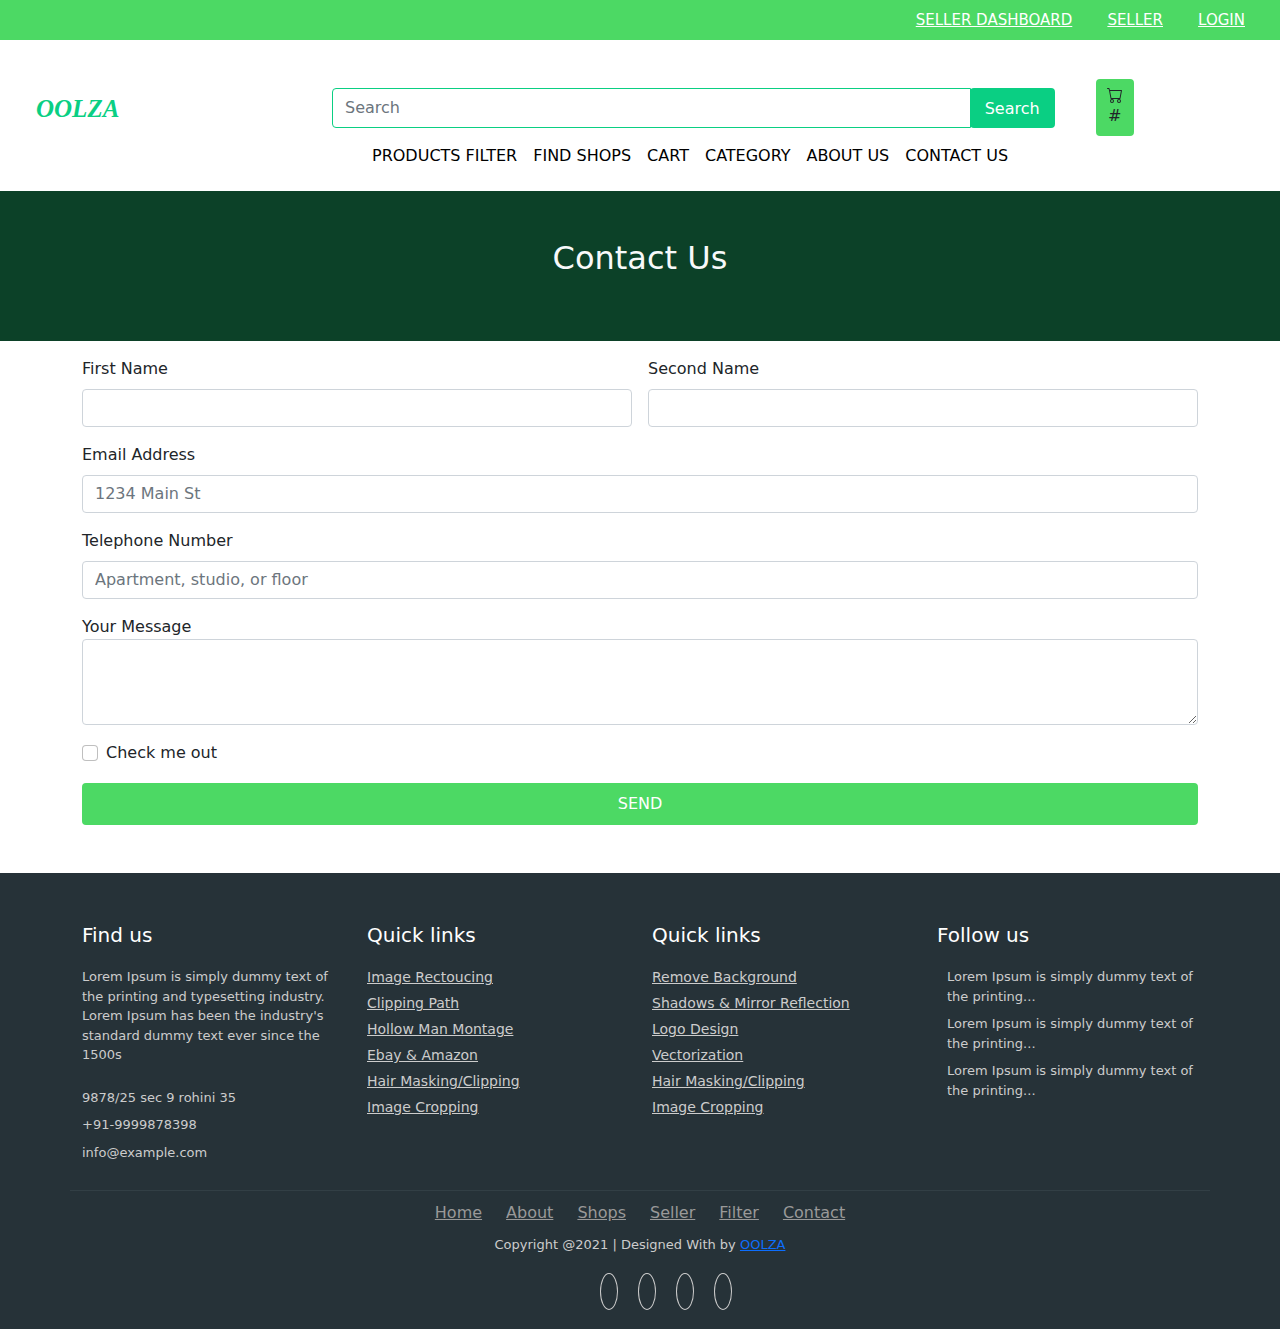
<file: pages/contact.html>
<!DOCTYPE html>
<html lang="en">
<head>
    <meta charset="UTF-8">
    <title>Title</title>
    <link rel="stylesheet" href="../css/about.css">
    <link href="../css/bootstrap.min.css" rel="stylesheet">
    <link href="../css/style.css" rel="stylesheet">
    <link href="../css/indexcss.css" rel="stylesheet">
    <link rel="stylesheet" href="https://use.fontawesome.com/releases/v5.2.0/css/all.css" integrity="sha384-hWVjflwFxL6sNzntih27bfxkr27PmbbK/iSvJ+a4+0owXq79v+lsFkW54bOGbiDQ" crossorigin="anonymous">

</head>
<body>
<header>
    <nav id="topNav">
        <ul>
            <li><a href="#"><i class="fab fa-facebook-f"></i></a></li>
            <li><a href="#"><i class="fab fa-twitter"></i></a></li>
            <li><a href="#"><i class="fab fa-linkedin"></i></a></li>
            <li><a href="#"><i class="fab fa-instagram"></i></a></li>
            <li><a class="topA" href="vendorDashBoard.html">Seller Dashboard</a></li>
            <li><a class="topA" href="login.html">Seller</a></li>
            <li><a class="topA" href="login.html">Login</a></li>
        </ul>
    </nav>
    <br>

    <section class="header-main ">
        <div class="container-fluid">
            <div class="row align-items-center">
                <div class="col-lg-3 col-sm-3 col-md-3 col-5">
                    <a href="../index.html" class="brand-wrap" data-abc="true">
                        <h1 style="font-style: oblique;font-family: 'Ubuntu Medium'"><span class="logo container">OOLZA</span> </h1></a></div>
                <div class="col-lg-7  col-sm-7 col-md-7 d-none d-md-block">
                    <form action="#" class="search-wrap">
                        <div class="input-group"><input type="text" class="form-control search-form"
                                                        style="width:55%;" placeholder="Search">
                            <div class="input-group-append">
                                <button class="btn btn-primary search-button" type="submit"> Search<i
                                        class="fa fa-search"></i></button>
                            </div>
                        </div>
                    </form>
                </div>
                <div class="col-lg-2 col-sm-2 col-md-2 col-7">
                    <div class="d-flex">
                        <span class="vl"></span>
                        <a class="nav-link nav-user-img" href="cart.html" data-toggle="modal"
                           data-target="#login-modal" data-abc="true">
                            <button id="cart" type="button" class="btn pt-0 pb-0 px-2" >
                                <svg xmlns="http://www.w3.org/2000/svg" width="16" height="16"
                                     fill="currentColor" class="bi bi-cart" viewBox="0 0 16 16">
                                    <path d="M0 1.5A.5.5 0 0 1 .5 1H2a.5.5 0 0 1 .485.379L2.89 3H14.5a.5.5 0 0 1 .491.592l-1.5 8A.5.5 0 0 1 13 12H4a.5.5 0 0 1-.491-.408L2.01 3.607 1.61 2H.5a.5.5 0 0 1-.5-.5zM3.102 4l1.313 7h8.17l1.313-7H3.102zM5 12a2 2 0 1 0 0 4 2 2 0 0 0 0-4zm7 0a2 2 0 1 0 0 4 2 2 0 0 0 0-4zm-7 1a1 1 0 1 1 0 2 1 1 0 0 1 0-2zm7 0a1 1 0 1 1 0 2 1 1 0 0 1 0-2z"/>
                                </svg>
                                <span id="cartItemCount"> </span>
                                <h6 id="userName">#</h6>
                            </button>
                        </a>
                    </div>
                </div>
            </div>
            <div class="row align-items-center">
                <div class="col-lg-3 col-sm-3 col-md-3 col-5">
                </div>
                <div class="col-lg-7  col-sm-7 col-md-7 d-none d-md-block">
                    <ul class="d-flex" style="list-style-type:none;">
                        <li class="mx-2"><a href="filter.html" style="color: black;text-decoration: none">PRODUCTS FILTER </a></li>
                        <li class="mx-2"><a href="shops.html" style="color: black;text-decoration: none">FIND SHOPS </a></li>
                        <li class="mx-2"><a href="cart.html" style="color: black;text-decoration: none">CART </a></li>
                        <li class="mx-2"><a href="category.html" style="color: black;text-decoration: none">CATEGORY </a></li>
                        <li class="mx-2"><a href="about.html" style="color: black;text-decoration: none">ABOUT US</a></li>
                        <li class="mx-2"><a href="contact.html" style="color: black;text-decoration: none">CONTACT US</a></li>
                        <!--<li class="mx-2"><a href="#" style="color: black;text-decoration: none">NEW </a></li>-->
                    </ul>
                </div>
                <div class="col-lg-2 col-sm-2 col-md-2 col-7">
                </div>
            </div>
        </div>
    </section>
</header>

<main>
    <section class="mb-3">
        <div id="filterBanner">
            <div class="container d-flex justify-content-center ">
                <h2 class="text-light mt-5">Contact Us</h2>
            </div>
        </div>
    </section>

    <section class="container">
        <form class="row g-3">
            <div class="col-md-6">
                <label for="inputEmail4" class="form-label">First Name</label>
                <input type="text" class="form-control" id="inputEmail4">
            </div>
            <div class="col-md-6">
                <label for="inputPassword4" class="form-label">Second Name</label>
                <input type="text" class="form-control" id="inputPassword4">
            </div>
            <div class="col-12">
                <label for="inputAddress" class="form-label">Email Address</label>
                <input type="email" class="form-control" id="inputAddress" placeholder="1234 Main St">
            </div>
            <div class="col-12">
                <label for="inputAddress2" class="form-label">Telephone Number</label>
                <input type="tel" class="form-control" id="inputAddress2" placeholder="Apartment, studio, or floor">
            </div>
            <div class="col-12">
                <label for="exampleFormControlTextarea1">Your Message</label>
                <textarea class="form-control" id="exampleFormControlTextarea1" rows="3"></textarea>
            </div>
            <div class="col-12">
                <div class="form-check">
                    <input class="form-check-input" type="checkbox" id="gridCheck">
                    <label class="form-check-label" for="gridCheck">
                        Check me out
                    </label>
                </div>
            </div>
            <div class="col-12">
                <button type="submit" class="btn btn-primary">SEND</button>
            </div>
        </form>
    </section>

</main>


<footer class="footer mt-5">
    <div class="container bottom_border">
        <div class="row">
            <div class=" col-sm-4 col-md col-sm-4  col-12 col">
                <h5 class="headin5_amrc col_white_amrc pt2">Find us</h5>
                <!--headin5_amrc-->
                <p class="mb10">Lorem Ipsum is simply dummy text of the printing and typesetting industry. Lorem Ipsum has been the industry's standard dummy text ever since the 1500s</p>
                <p><i class="fa fa-location-arrow"></i> 9878/25 sec 9 rohini 35 </p>
                <p><i class="fa fa-phone"></i>  +91-9999878398  </p>
                <p><i class="fa fa fa-envelope"></i> info@example.com  </p>


            </div>


            <div class=" col-sm-4 col-md  col-6 col">
                <h5 class="headin5_amrc col_white_amrc pt2">Quick links</h5>
                <!--headin5_amrc-->
                <ul class="footer_ul_amrc">
                    <li><a href="#">Image Rectoucing</a></li>
                    <li><a href="#">Clipping Path</a></li>
                    <li><a href="#">Hollow Man Montage</a></li>
                    <li><a href="#">Ebay & Amazon</a></li>
                    <li><a href="#">Hair Masking/Clipping</a></li>
                    <li><a href="#">Image Cropping</a></li>
                </ul>
                <!--footer_ul_amrc ends here-->
            </div>


            <div class=" col-sm-4 col-md  col-6 col">
                <h5 class="headin5_amrc col_white_amrc pt2">Quick links</h5>
                <!--headin5_amrc-->
                <ul class="footer_ul_amrc">
                    <li><a href="#">Remove Background</a></li>
                    <li><a href="#">Shadows & Mirror Reflection</a></li>
                    <li><a href="#">Logo Design</a></li>
                    <li><a href="#">Vectorization</a></li>
                    <li><a href="#">Hair Masking/Clipping</a></li>
                    <li><a href="#">Image Cropping</a></li>
                </ul>
                <!--footer_ul_amrc ends here-->
            </div>


            <div class=" col-sm-4 col-md  col-12 col">
                <h5 class="headin5_amrc col_white_amrc pt2">Follow us</h5>
                <!--headin5_amrc ends here-->

                <ul class="footer_ul2_amrc">
                    <li><a href="#"><i class="fab fa-twitter fleft padding-right"></i> </a><p>Lorem Ipsum is simply dummy text of the printing...</p></li>
                    <li><a href="#"><i class="fab fa-twitter fleft padding-right"></i> </a><p>Lorem Ipsum is simply dummy text of the printing...</p></li>
                    <li><a href="#"><i class="fab fa-twitter fleft padding-right"></i> </a><p>Lorem Ipsum is simply dummy text of the printing...</p></li>
                </ul>
                <!--footer_ul2_amrc ends here-->
            </div>
        </div>
    </div>


    <div class="container">
        <ul class="foote_bottom_ul_amrc">
            <li><a href="../index.html">Home</a></li>
            <li><a href="about.html">About</a></li>
            <li><a href="shops.html">Shops</a></li>
            <li><a href="vendorDashBoard.html">Seller</a></li>
            <li><a href="filter.html">Filter</a></li>
            <li><a href="contact.html">Contact</a></li>
        </ul>
        <!--foote_bottom_ul_amrc ends here-->
        <p class="text-center">Copyright @2021 | Designed With by <a href="#">OOLZA</a></p>

        <ul class="social_footer_ul">
            <li><a href="#"><i class="fab fa-facebook-f"></i></a></li>
            <li><a href="#"><i class="fab fa-twitter"></i></a></li>
            <li><a href="#"><i class="fab fa-linkedin"></i></a></li>
            <li><a href="#"><i class="fab fa-instagram"></i></a></li>
        </ul>
        <!--social_footer_ul ends here-->
    </div>

</footer>
</body>
</html>
</file>
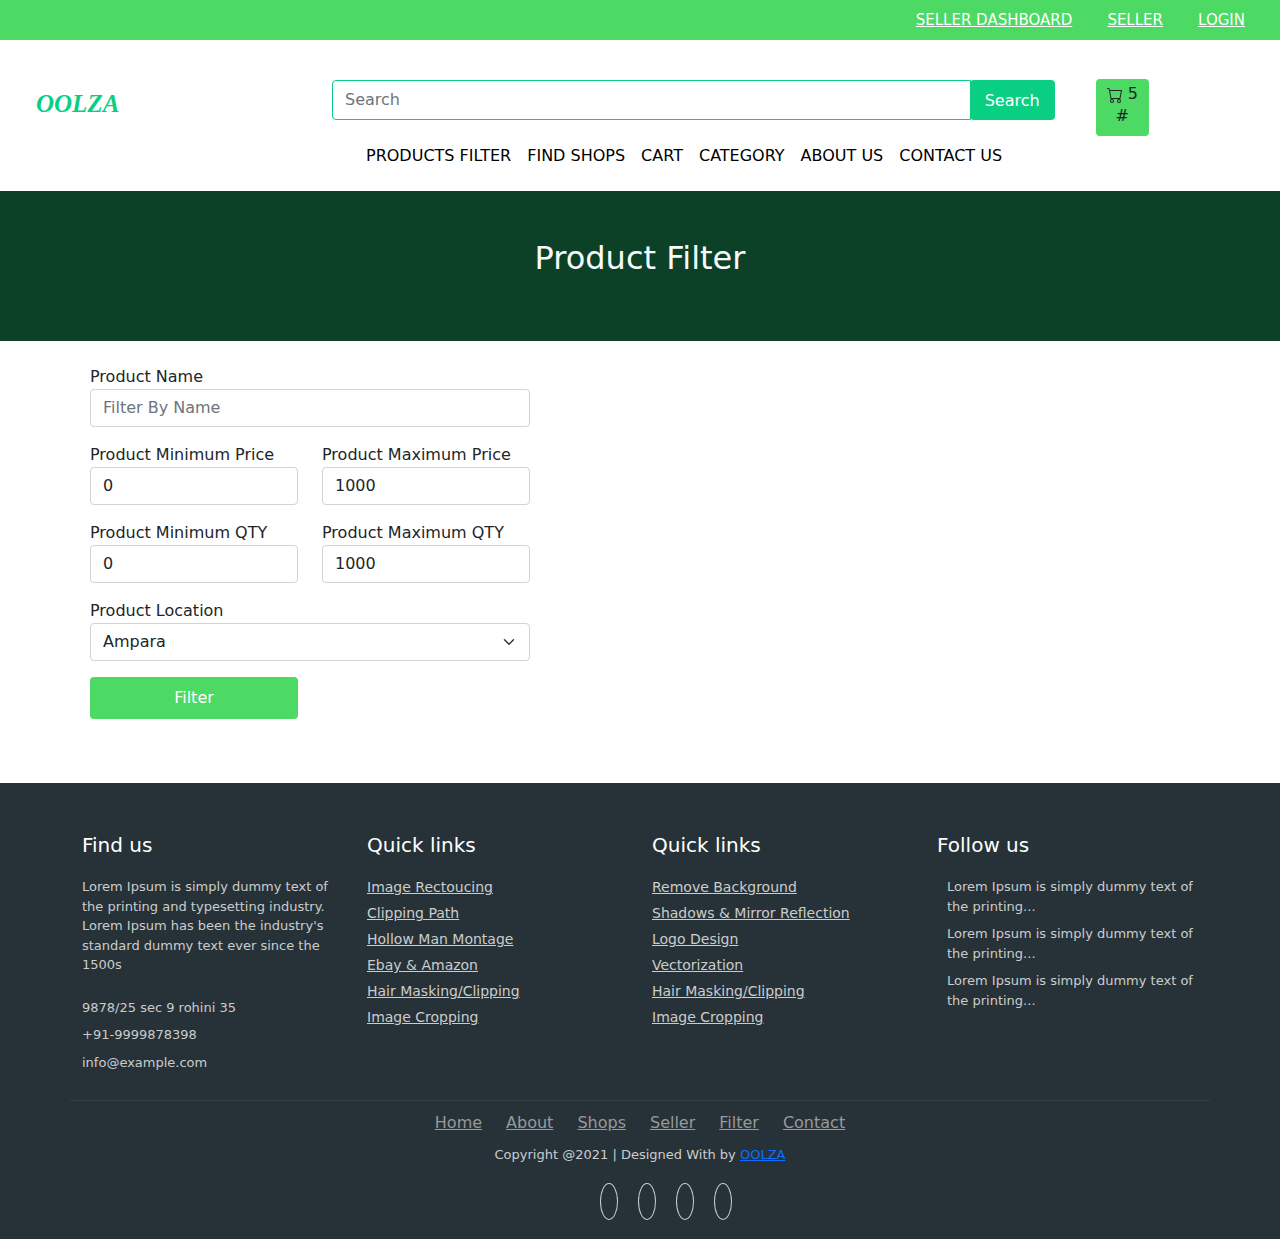
<file: pages/filter.html>
<html lang="en">
<head>
    <meta charset="UTF-8">
    <title>Product Filter</title>
    <link href="../css/bootstrap.min.css" rel="stylesheet">
    <link href="../css/style.css" rel="stylesheet">
    <link href="../css/indexcss.css" rel="stylesheet">
    <link href="../css/filter.css" rel="stylesheet">
    <link rel="stylesheet" href="https://use.fontawesome.com/releases/v5.2.0/css/all.css" integrity="sha384-hWVjflwFxL6sNzntih27bfxkr27PmbbK/iSvJ+a4+0owXq79v+lsFkW54bOGbiDQ" crossorigin="anonymous">
</head>
<body>
<header>
    <nav id="topNav">
        <ul>
            <li><a href="#"><i class="fab fa-facebook-f"></i></a></li>
            <li><a href="#"><i class="fab fa-twitter"></i></a></li>
            <li><a href="#"><i class="fab fa-linkedin"></i></a></li>
            <li><a href="#"><i class="fab fa-instagram"></i></a></li>
            <li><a class="topA" href="vendorDashBoard.html">Seller Dashboard</a></li>
            <li><a class="topA" href="login.html">Seller</a></li>
            <li><a class="topA" href="login.html">Login</a></li>

        </ul>

    </nav>
    <br>

    <section class="header-main ">
        <div class="container-fluid">
            <div class="row align-items-center">
                <div class="col-lg-3 col-sm-3 col-md-3 col-5">
                    <a href="../index.html" class="brand-wrap" data-abc="true">
                        <h1 style="font-style: oblique;font-family: 'Ubuntu Medium'"><span class="logo container">OOLZA</span> </h1></a></div>
                <div class="col-lg-7  col-sm-7 col-md-7 d-none d-md-block">
                    <form action="#" class="search-wrap">
                        <div class="input-group"><input type="text" class="form-control search-form"
                                                        style="width:55%;" placeholder="Search">
                            <div class="input-group-append">
                                <button class="btn btn-primary search-button" type="submit"> Search<i
                                        class="fa fa-search"></i></button>
                            </div>
                        </div>
                    </form>
                </div>
                <div class="col-lg-2 col-sm-2 col-md-2 col-7">
                    <div class="d-flex">
                        <span class="vl"></span>
                        <a class="nav-link nav-user-img" href="cart.html" data-toggle="modal"
                           data-target="#login-modal" data-abc="true">
                            <button id="cart" type="button" class="btn pt-0 pb-0 px-2" >
                                <svg xmlns="http://www.w3.org/2000/svg" width="16" height="16"
                                     fill="currentColor" class="bi bi-cart" viewBox="0 0 16 16">
                                    <path d="M0 1.5A.5.5 0 0 1 .5 1H2a.5.5 0 0 1 .485.379L2.89 3H14.5a.5.5 0 0 1 .491.592l-1.5 8A.5.5 0 0 1 13 12H4a.5.5 0 0 1-.491-.408L2.01 3.607 1.61 2H.5a.5.5 0 0 1-.5-.5zM3.102 4l1.313 7h8.17l1.313-7H3.102zM5 12a2 2 0 1 0 0 4 2 2 0 0 0 0-4zm7 0a2 2 0 1 0 0 4 2 2 0 0 0 0-4zm-7 1a1 1 0 1 1 0 2 1 1 0 0 1 0-2zm7 0a1 1 0 1 1 0 2 1 1 0 0 1 0-2z"/>
                                </svg>
                                <span id="cartItemCount">5</span>
                                <h6 id="userName">#</h6>
                            </button>
                        </a>
                    </div>
                </div>
                <div class="row align-items-center">
                    <div class="col-lg-3 col-sm-3 col-md-3 col-5">
                    </div>
                    <div class="col-lg-7  col-sm-7 col-md-7 d-none d-md-block">
                        <ul class="d-flex" style="list-style-type:none;">
                            <li class="mx-2"><a href="../pages/filter.html" style="color: black;text-decoration: none">PRODUCTS FILTER </a></li>
                            <li class="mx-2"><a href="../pages/shops.html" style="color: black;text-decoration: none">FIND SHOPS </a></li>
                            <li class="mx-2"><a href="../pages/cart.html" style="color: black;text-decoration: none">CART </a></li>
                            <li class="mx-2"><a href="#" style="color: black;text-decoration: none">CATEGORY </a></li>
                            <li class="mx-2"><a href="about.html" style="color: black;text-decoration: none">ABOUT US</a></li>
                            <li class="mx-2"><a href="contact.html" style="color: black;text-decoration: none">CONTACT US</a></li>
                            <!--<li class="mx-2"><a href="#" style="color: black;text-decoration: none">NEW </a></li>-->
                        </ul>
                    </div>
                    <div class="col-lg-2 col-sm-2 col-md-2 col-7">
                    </div>
                </div>
            </div>
        </div>
    </section>
</header>
<main>
    <section class="mb-3">
        <div id="filterBanner">
            <div class="container d-flex justify-content-center ">
                <h2 class="text-light mt-5">Product Filter</h2>
            </div>
        </div>
    </section>

    <section class="d-flex container">
        <div class="mx-2" id="filterSide">
            <form>
                <div class="row mb-3 mt-2">
                    <div class="col">
                        <label for="productLocation">Product Name</label>
                        <input type="text" class="form-control" id="productName" placeholder="Filter By Name">
                    </div>
                </div>
                <div class="row mb-3">
                    <div class="col">
                        <label for="productLocation">Product Minimum Price</label>
                        <input type="text" class="form-control" id="minPrice" placeholder="Min :0" value="0">
                    </div>
                    <div class="col">
                        <label for="productLocation">Product Maximum Price</label>
                        <input type="text" class="form-control" id="maxPrice" placeholder="Max : 100000" value="1000">
                    </div>
                </div>
                <div class="row mb-3">
                    <div class="col">
                        <label for="productLocation">Product Minimum QTY</label>
                        <input type="text" class="form-control" id="minQTY" placeholder="Min :0" value="0">
                    </div>
                    <div class="col">
                        <label for="productLocation">Product Maximum QTY</label>
                        <input type="text" class="form-control" id="maxQTY" placeholder="Max : 100000" value="1000">
                    </div>
                </div>
                <div class="row mb-3">
                    <div class="col">
                        <!--<input type="text" class="form-control" id="productLocation" placeholder="Location">-->
                        <label for="productLocation">Product Location</label>
                        <select class="form-select" aria-label="Default select example" id="productLocation">
                            <!--<option selected>Select Area</option>-->
                            <option value="Ampara">Ampara</option>
                            <option value="Anuradhapura">Anuradhapura</option>
                            <option value="Badulla">Badulla</option>
                            <option value="Batticaloa">Batticaloa</option>
                            <option value="Colombo">Colombo</option>
                            <option value="Galle">Galle</option>
                            <option value="Gampaha">Gampaha</option>
                            <option value="Hambanthota">Hambanthota</option>
                            <option value="Jaffna">Jaffna</option>
                            <option value="Kalutara">Kalutara</option>
                            <option value="Kandy">Kandy</option>
                            <option value="Kegalle">Kegalle</option>
                            <option value="Kilinochchi">Kilinochchi</option>
                            <option value="Kurunegala">Kurunegala</option>
                            <option value="Mannar">Mannar</option>
                            <option value="Matara">Matara</option>
                            <option value="Moneragale">Moneragale</option>
                            <option value="Mullaitivu">Mullaitivu</option>
                            <option value="Nuwara Eliya">Nuwara Eliya</option>
                            <option value="Polonnaruwa">Polonnaruwa</option>
                            <option value="Puttalam">Puttalam</option>
                            <option value="Rathnapura">Rathnapura</option>
                            <option value="Trincomalee">Trincomalee</option>
                            <option value="Vavuniya">Vavuniya</option>
                        </select>
                    </div>
                </div>
                <div class="row mb-3">
                    <div class="col">
                        <button type="button" class="btn btn-primary" onclick="filterProduct()">Filter</button>
                    </div>
                    <div class="col">

                    </div>
                </div>
            </form>
        </div>
        <div class="filterProductFrame" id="showSide">

        </div>
    </section>
</main>
<footer class="footer mt-5">
    <div class="container bottom_border">
        <div class="row">
            <div class=" col-sm-4 col-md col-sm-4  col-12 col">
                <h5 class="headin5_amrc col_white_amrc pt2">Find us</h5>
                <!--headin5_amrc-->
                <p class="mb10">Lorem Ipsum is simply dummy text of the printing and typesetting industry. Lorem Ipsum has been the industry's standard dummy text ever since the 1500s</p>
                <p><i class="fa fa-location-arrow"></i> 9878/25 sec 9 rohini 35 </p>
                <p><i class="fa fa-phone"></i>  +91-9999878398  </p>
                <p><i class="fa fa fa-envelope"></i> info@example.com  </p>


            </div>


            <div class=" col-sm-4 col-md  col-6 col">
                <h5 class="headin5_amrc col_white_amrc pt2">Quick links</h5>
                <!--headin5_amrc-->
                <ul class="footer_ul_amrc">
                    <li><a href="#">Image Rectoucing</a></li>
                    <li><a href="#">Clipping Path</a></li>
                    <li><a href="#">Hollow Man Montage</a></li>
                    <li><a href="#">Ebay & Amazon</a></li>
                    <li><a href="#">Hair Masking/Clipping</a></li>
                    <li><a href="#">Image Cropping</a></li>
                </ul>
                <!--footer_ul_amrc ends here-->
            </div>


            <div class=" col-sm-4 col-md  col-6 col">
                <h5 class="headin5_amrc col_white_amrc pt2">Quick links</h5>
                <!--headin5_amrc-->
                <ul class="footer_ul_amrc">
                    <li><a href="#">Remove Background</a></li>
                    <li><a href="#">Shadows & Mirror Reflection</a></li>
                    <li><a href="#">Logo Design</a></li>
                    <li><a href="#">Vectorization</a></li>
                    <li><a href="#">Hair Masking/Clipping</a></li>
                    <li><a href="#">Image Cropping</a></li>
                </ul>
                <!--footer_ul_amrc ends here-->
            </div>


            <div class=" col-sm-4 col-md  col-12 col">
                <h5 class="headin5_amrc col_white_amrc pt2">Follow us</h5>
                <!--headin5_amrc ends here-->

                <ul class="footer_ul2_amrc">
                    <li><a href="#"><i class="fab fa-twitter fleft padding-right"></i> </a><p>Lorem Ipsum is simply dummy text of the printing...</p></li>
                    <li><a href="#"><i class="fab fa-twitter fleft padding-right"></i> </a><p>Lorem Ipsum is simply dummy text of the printing...</p></li>
                    <li><a href="#"><i class="fab fa-twitter fleft padding-right"></i> </a><p>Lorem Ipsum is simply dummy text of the printing...</p></li>
                </ul>
                <!--footer_ul2_amrc ends here-->
            </div>
        </div>
    </div>


    <div class="container">
        <ul class="foote_bottom_ul_amrc">
            <li><a href="../index.html">Home</a></li>
            <li><a href="about.html">About</a></li>
            <li><a href="shops.html">Shops</a></li>
            <li><a href="vendorDashBoard.html">Seller</a></li>
            <li><a href="filter.html">Filter</a></li>
            <li><a href="contact.html">Contact</a></li>
        </ul>
        <!--foote_bottom_ul_amrc ends here-->
        <p class="text-center">Copyright @2021 | Designed With by <a href="#">OOLZA</a></p>

        <ul class="social_footer_ul">
            <li><a href="#"><i class="fab fa-facebook-f"></i></a></li>
            <li><a href="#"><i class="fab fa-twitter"></i></a></li>
            <li><a href="#"><i class="fab fa-linkedin"></i></a></li>
            <li><a href="#"><i class="fab fa-instagram"></i></a></li>
        </ul>
        <!--social_footer_ul ends here-->
    </div>

</footer>
<script src="../js/jquery-3.4.1.min.js"></script>
<script src="../js/filter.js"></script>
<script src="../js/index.js"></script>
<script src="../js/bootstrap.min.js"></script>
<script src="../js/sweetalert2.all.min.js"></script>
</body>

</html>
</file>
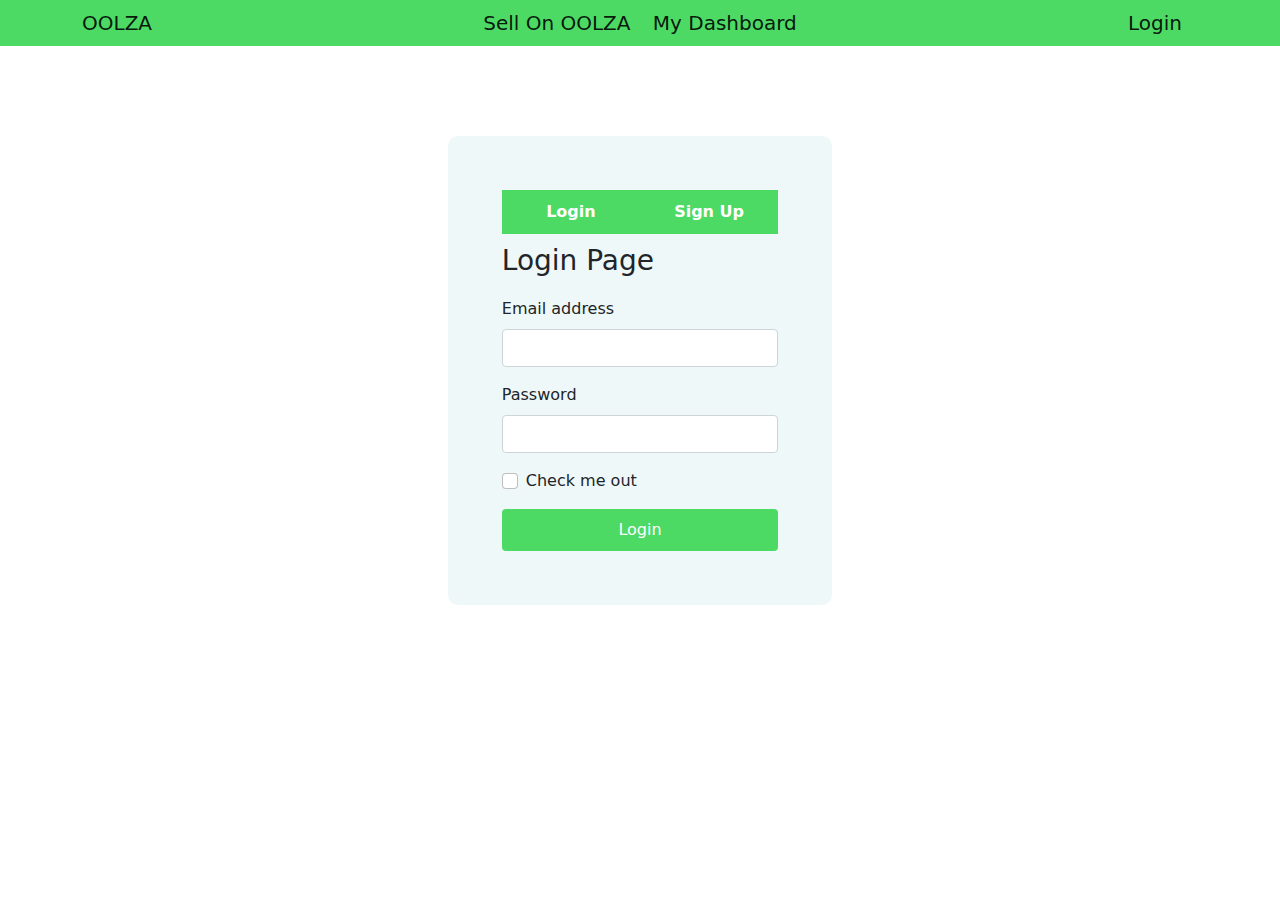
<file: pages/login.html>
<!DOCTYPE html>
<html lang="en">
<head>
    <meta charset="UTF-8">
    <title>login page</title>
    <link href="../css/bootstrap.min.css" rel="stylesheet">
    <link href="../css/style.css" rel="stylesheet">
    <link rel="stylesheet" href="https://use.fontawesome.com/releases/v5.2.0/css/all.css" integrity="sha384-hWVjflwFxL6sNzntih27bfxkr27PmbbK/iSvJ+a4+0owXq79v+lsFkW54bOGbiDQ" crossorigin="anonymous">

</head>
<body>
<header>
    <nav class="navbar navbar-expand-lg navbar-light " style="background-color: #4CD964">
        <div class="container">
            <div>
                <a class="navbar-brand" href="../index.html"> OOLZA </a>
            </div>
            <div class="topBar-menu">
                <a class="navbar-brand" id="sellOnB2B" href="#">Sell On OOLZA </a>
                <a class="navbar-brand" href="vendorDashBoard.html">My Dashboard </a>
            </div>
            <div class="">
                <a class="navbar-brand" id="topMenu-logButton" href="#"> Login</a>
            </div>

        </div>
    </nav>
</header>


<main class="main">
    <!--login to customer and vendor-->
    <div class="loginPage">
        <div class="container ">
            <div class="col align-self-center loginPanel">

                <div class="container">
                    <div class="row login-toggle-section">
                        <div class="col-sm-6 toggle-button"id="toggle-button-1">Login</div>
                        <div class="col-sm-6 toggle-button"id="toggle-button-2">Sign Up</div>
                    </div>
                </div>
                <div class="login-page-title">
                    <h3>Login Page</h3>
                </div>
                <form>
                    <div class="mb-3">
                        <label for="loginInputEmail" class="form-label">Email address</label>
                        <input type="email" class="form-control" id="loginInputEmail" aria-describedby="emailHelp">

                    </div>
                    <div class="mb-3">
                        <label for="loginInputPassword" class="form-label">Password</label>
                        <input type="password" class="form-control" id="loginInputPassword">
                    </div>
                    <div class="mb-3 form-check">
                        <input type="checkbox" class="form-check-input" id="exampleCheck1">
                        <label class="form-check-label" for="exampleCheck1">Check me out</label>
                    </div>
                    <button type="button" class="btn btn-primary" id="loginButton">Login</button>
                </form>
            </div>
        </div>
    </div>

    <!--create account to customer-->
    <div class="createCustomerAccount">
        <div class="container ">
            <div class="col align-self-center createCustomerAccountPanel">

                <div class="container">
                <div class="row login-toggle-section">
                    <div class="col-sm-6 toggle-button"id="toggle-button-3">Login</div>
                    <div class="col-sm-6 toggle-button"id="toggle-button-4">Sign Up</div>
                </div>
                </div>
                <div class="login-page-title">
                    <h3>SignUp Page</h3>
                </div>
                <form>
                    <div class="mb-3">
                        <label for="fullCustomerName" class="form-label">Full Name</label>
                        <input type="text" class="form-control" id="fullCustomerName">

                    </div>
                    <div class="mb-3">
                        <label for="customerEmail" class="form-label">Email address</label>
                        <input type="email" class="form-control" id="customerEmail">

                    </div>
                    <div class="mb-3">
                        <label for="customerCNumber" class="form-label">Contact Number</label>
                        <input type="tel" class="form-control" id="customerCNumber">

                    </div>
                    <div class="mb-3">
                        <label for="customerPassword" class="form-label">Password</label>
                        <input type="password" class="form-control" id="customerPassword">
                    </div>
                    <button type="button" class="btn btn-primary" id="customerCreateAccButton">Create Account</button>
                    <!--<a id="reset-login" href="#">Forgot Password ?</a>-->
                </form>
            </div>
        </div>
    </div>

    <!--create account to vendor-->
    <div class="createVendorAccount">
        <div class="container ">
            <div class="col align-self-center createVendorAccountPanel">
                <div class="login-page-title">
                    <h3> Create Your Seller Account</h3>
                </div>
                <form>
                    <div class="mb-3">
                        <label for="fullVendorName" class="form-label">Business Name</label>
                        <input type="text" class="form-control" id="fullVendorName">

                    </div>
                    <div class="mb-3">
                        <label for="vendorEmail" class="form-label">Business Email address</label>
                        <input type="email" class="form-control" id="vendorEmail">

                    </div>
                    <div class="mb-3">
                        <label for="vendorCNumber" class="form-label">Contact Number</label>
                        <input type="tel" class="form-control" id="vendorCNumber">

                    </div>
                    <div class="mb-3">
                        <label for="vendorPassword" class="form-label">Password</label>
                        <input type="password" class="form-control" id="vendorPassword">
                    </div>
                    <button type="button" class="btn btn-primary" id="vendorCreateAccButton">Create Seller Account
                    </button>
                    <!--<a id="reset-login" href="#">Forgot Password ?</a>-->
                </form>
            </div>
        </div>
    </div>

</main>


<script src="../js/bootstrap.min.js"></script>
<script src="../js/jquery-3.4.1.min.js"></script>
<script src="../js/login.js"></script>
<script src="../js/sweetalert2.all.min.js"></script>
</body>
</html>
</file>
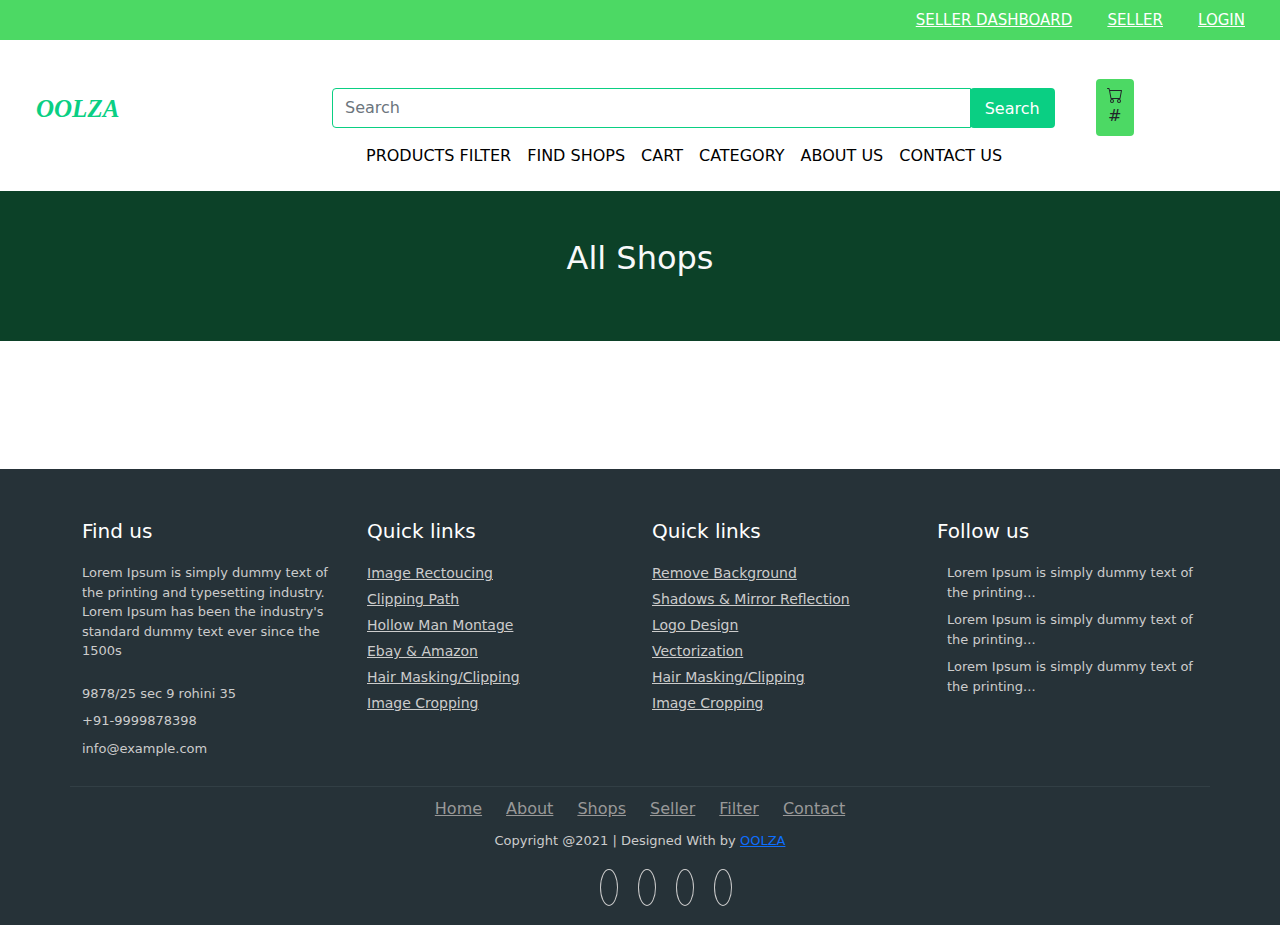
<file: pages/shops.html>
<!DOCTYPE html>
<html lang="en">
<head>
    <meta charset="UTF-8">
    <title>Product Filter</title>
    <link href="../css/bootstrap.min.css" rel="stylesheet">
    <link href="../css/style.css" rel="stylesheet">
    <link href="../css/indexcss.css" rel="stylesheet">
    <link href="../css/filter.css" rel="stylesheet">
    <link rel="stylesheet" href="https://use.fontawesome.com/releases/v5.2.0/css/all.css" integrity="sha384-hWVjflwFxL6sNzntih27bfxkr27PmbbK/iSvJ+a4+0owXq79v+lsFkW54bOGbiDQ" crossorigin="anonymous">

</head>
<body>
<header>
    <nav id="topNav">
        <ul>
            <li><a href="#"><i class="fab fa-facebook-f"></i></a></li>
            <li><a href="#"><i class="fab fa-twitter"></i></a></li>
            <li><a href="#"><i class="fab fa-linkedin"></i></a></li>
            <li><a href="#"><i class="fab fa-instagram"></i></a></li>
            <li><a class="topA" href="vendorDashBoard.html">Seller Dashboard</a></li>
            <li><a class="topA" href="login.html">Seller</a></li>
            <li><a class="topA" href="login.html">Login</a></li>
        </ul>

    </nav>
    <br>
    <section class="header-main ">
        <div class="container-fluid">
            <div class="row align-items-center">
                <div class="col-lg-3 col-sm-3 col-md-3 col-5">
                    <a href="../index.html" class="brand-wrap" data-abc="true">
                        <h1 style="font-style: oblique;font-family: 'Ubuntu Medium'"><span class="logo container">OOLZA</span> </h1></a></div>
                <div class="col-lg-7  col-sm-7 col-md-7 d-none d-md-block">
                    <form action="#" class="search-wrap">
                        <div class="input-group"><input type="text" class="form-control search-form"
                                                        style="width:55%;" placeholder="Search">
                            <div class="input-group-append">
                                <button class="btn btn-primary search-button" type="submit"> Search<i
                                        class="fa fa-search"></i></button>
                            </div>
                        </div>
                    </form>
                </div>
                <div class="col-lg-2 col-sm-2 col-md-2 col-7">
                    <div class="d-flex">
                        <span class="vl"></span>
                        <a class="nav-link nav-user-img" href="cart.html" data-toggle="modal"
                           data-target="#login-modal" data-abc="true">
                            <button id="cart" type="button" class="btn pt-0 pb-0 px-2" >
                                <svg xmlns="http://www.w3.org/2000/svg" width="16" height="16"
                                     fill="currentColor" class="bi bi-cart" viewBox="0 0 16 16">
                                    <path d="M0 1.5A.5.5 0 0 1 .5 1H2a.5.5 0 0 1 .485.379L2.89 3H14.5a.5.5 0 0 1 .491.592l-1.5 8A.5.5 0 0 1 13 12H4a.5.5 0 0 1-.491-.408L2.01 3.607 1.61 2H.5a.5.5 0 0 1-.5-.5zM3.102 4l1.313 7h8.17l1.313-7H3.102zM5 12a2 2 0 1 0 0 4 2 2 0 0 0 0-4zm7 0a2 2 0 1 0 0 4 2 2 0 0 0 0-4zm-7 1a1 1 0 1 1 0 2 1 1 0 0 1 0-2zm7 0a1 1 0 1 1 0 2 1 1 0 0 1 0-2z"/>
                                </svg>
                                <span id="cartItemCount"> </span>
                                <h6 id="userName">#</h6>
                            </button>
                        </a>
                    </div>
                </div>
                <div class="row align-items-center">
                    <div class="col-lg-3 col-sm-3 col-md-3 col-5">
                    </div>
                    <div class="col-lg-7  col-sm-7 col-md-7 d-none d-md-block">
                        <ul class="d-flex" style="list-style-type:none;">
                            <li class="mx-2"><a href="../pages/filter.html" style="color: black;text-decoration: none">PRODUCTS FILTER </a></li>
                            <li class="mx-2"><a href="../pages/shops.html" style="color: black;text-decoration: none">FIND SHOPS </a></li>
                            <li class="mx-2"><a href="../pages/cart.html" style="color: black;text-decoration: none">CART </a></li>
                            <li class="mx-2"><a href="category.html" style="color: black;text-decoration: none">CATEGORY </a></li>
                            <li class="mx-2"><a href="about.html" style="color: black;text-decoration: none">ABOUT US</a></li>
                            <li class="mx-2"><a href="contact.html" style="color: black;text-decoration: none">CONTACT US</a></li>
                            <!--<li class="mx-2"><a href="#" style="color: black;text-decoration: none">NEW </a></li>-->
                        </ul>
                    </div>
                    <div class="col-lg-2 col-sm-2 col-md-2 col-7">
                    </div>
                </div>
            </div>
        </div>
    </section>
</header>
<main>
    <section class="mb-3">
        <div id="filterBanner">
            <div class="container d-flex justify-content-center ">
                <h2 class="text-light mt-5">All Shops</h2>
            </div>
        </div>
    </section>

    <section class="container mt-5 d-flex">
        <div class="shopFrame d-flex m-3">

        </div>
    </section>
</main>
<footer class="footer mt-5">
    <div class="container bottom_border">
        <div class="row">
            <div class=" col-sm-4 col-md col-sm-4  col-12 col">
                <h5 class="headin5_amrc col_white_amrc pt2">Find us</h5>
                <!--headin5_amrc-->
                <p class="mb10">Lorem Ipsum is simply dummy text of the printing and typesetting industry. Lorem Ipsum has been the industry's standard dummy text ever since the 1500s</p>
                <p><i class="fa fa-location-arrow"></i> 9878/25 sec 9 rohini 35 </p>
                <p><i class="fa fa-phone"></i>  +91-9999878398  </p>
                <p><i class="fa fa fa-envelope"></i> info@example.com  </p>


            </div>


            <div class=" col-sm-4 col-md  col-6 col">
                <h5 class="headin5_amrc col_white_amrc pt2">Quick links</h5>
                <!--headin5_amrc-->
                <ul class="footer_ul_amrc">
                    <li><a href="#">Image Rectoucing</a></li>
                    <li><a href="#">Clipping Path</a></li>
                    <li><a href="#">Hollow Man Montage</a></li>
                    <li><a href="#">Ebay & Amazon</a></li>
                    <li><a href="#">Hair Masking/Clipping</a></li>
                    <li><a href="#">Image Cropping</a></li>
                </ul>
                <!--footer_ul_amrc ends here-->
            </div>


            <div class=" col-sm-4 col-md  col-6 col">
                <h5 class="headin5_amrc col_white_amrc pt2">Quick links</h5>
                <!--headin5_amrc-->
                <ul class="footer_ul_amrc">
                    <li><a href="#">Remove Background</a></li>
                    <li><a href="#">Shadows & Mirror Reflection</a></li>
                    <li><a href="#">Logo Design</a></li>
                    <li><a href="#">Vectorization</a></li>
                    <li><a href="#">Hair Masking/Clipping</a></li>
                    <li><a href="#">Image Cropping</a></li>
                </ul>
                <!--footer_ul_amrc ends here-->
            </div>


            <div class=" col-sm-4 col-md  col-12 col">
                <h5 class="headin5_amrc col_white_amrc pt2">Follow us</h5>
                <!--headin5_amrc ends here-->

                <ul class="footer_ul2_amrc">
                    <li><a href="#"><i class="fab fa-twitter fleft padding-right"></i> </a><p>Lorem Ipsum is simply dummy text of the printing...</p></li>
                    <li><a href="#"><i class="fab fa-twitter fleft padding-right"></i> </a><p>Lorem Ipsum is simply dummy text of the printing...</p></li>
                    <li><a href="#"><i class="fab fa-twitter fleft padding-right"></i> </a><p>Lorem Ipsum is simply dummy text of the printing...</p></li>
                </ul>
                <!--footer_ul2_amrc ends here-->
            </div>
        </div>
    </div>


    <div class="container">
        <ul class="foote_bottom_ul_amrc">
            <li><a href="../index.html">Home</a></li>
            <li><a href="about.html">About</a></li>
            <li><a href="shops.html">Shops</a></li>
            <li><a href="vendorDashBoard.html">Seller</a></li>
            <li><a href="filter.html">Filter</a></li>
            <li><a href="contact.html">Contact</a></li>
        </ul>
        <!--foote_bottom_ul_amrc ends here-->
        <p class="text-center">Copyright @2021 | Designed With by <a href="#">OOLZA</a></p>

        <ul class="social_footer_ul">
            <li><a href="#"><i class="fab fa-facebook-f"></i></a></li>
            <li><a href="#"><i class="fab fa-twitter"></i></a></li>
            <li><a href="#"><i class="fab fa-linkedin"></i></a></li>
            <li><a href="#"><i class="fab fa-instagram"></i></a></li>
        </ul>
        <!--social_footer_ul ends here-->
    </div>

</footer>
<script src="../js/jquery-3.4.1.min.js"></script>
<script src="../js/script.js"></script>
<script src="../js/shop.js"></script>
<script src="../js/index.js"></script>
<script src="../js/bootstrap.min.js"></script>
<script src="../js/sweetalert2.all.min.js"></script>

</body>
</html>
</file>
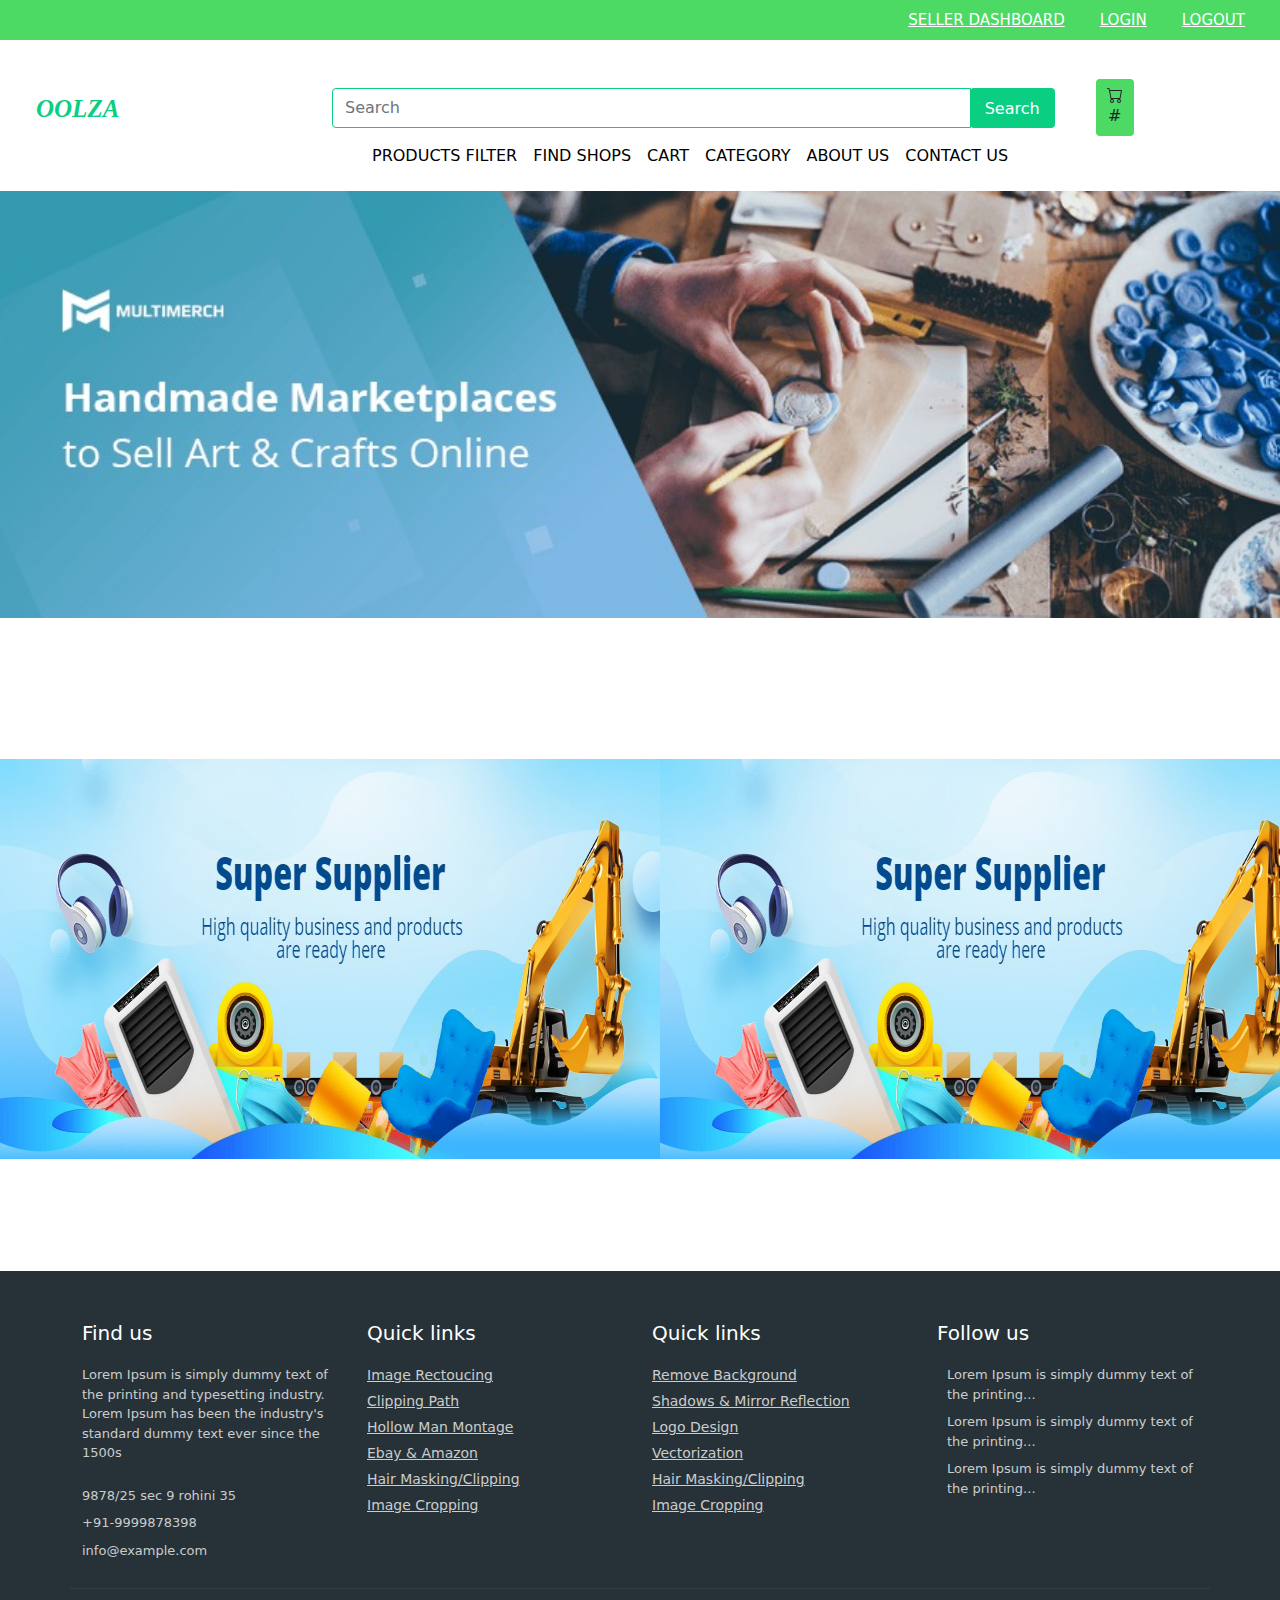
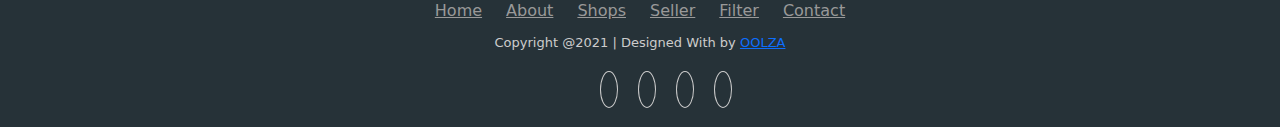
<file: pages/vendorDashBoard.html>
<!DOCTYPE html>
<html lang="en">
<head>
    <meta charset="UTF-8">
    <link href="../css/bootstrap.min.css" rel="stylesheet">
    <link href="../css/vendor-dashboard.css" rel="stylesheet">
    <link rel="stylesheet" href="https://use.fontawesome.com/releases/v5.2.0/css/all.css" integrity="sha384-hWVjflwFxL6sNzntih27bfxkr27PmbbK/iSvJ+a4+0owXq79v+lsFkW54bOGbiDQ" crossorigin="anonymous">


    <title>Vendor DashBoard</title>
</head>
<body>
<main>
    <div class="sidebar">
        <div class="sidebar-label "style="text-align: center;">
            <h4><a href="../index.html" style="color: white;font-style: oblique;font-family: 'Ubuntu Medium">OOLZA </a> </h4>
        </div>
        <div class="sidebar-menu">
            <ul>
                <li class="listItem"> <a href="#">Dashboard</a></li>
                <li class="listItem"> <a href="#">Product Management</a></li>
                <li class="listItem"> <a href="#">Order Management</a></li>
            </ul>
        </div>
    </div>
    <div class="main-content">
        <div class="main-bar">
            <div class="private-section">
                <div class="active-user-section" >

                    <h6 id="vendorUserName">
                        <i class="fas fa-user"></i>
                    </h6></div>
                <div class="active-user-logout-section">

                    <a type="button" class="logout" onclick="logout()">
                        <i class="fas fa-sign-out-alt"></i>
                        Log Out</a>
                </div>
            </div>

        </div>
        <div class="main-content-section">
            <div class="main-content-section-1">
                <div>
                    <h2 class="mb-3">PRODUCT MANAGEMENT</h2>
                </div>
                <div class="row">
                    <div class="col-sm-8">
                        <form>
                            <div class="row mb-4">
                                <div class="col-2">
                                    <label for="productName">Product ID</label>
                                    <input type="text" class="form-control" placeholder="ex:123" id="productID" disabled>
                                </div>
                                <div class="col-5">
                                    <label for="productName">Product Name</label>
                                    <input type="text" class="form-control" placeholder="ex:ABC Product" id="productName">
                                </div>
                                <div class="col-5">
                                    <label for="productDetail">Product Detail</label>
                                    <input type="text" class="form-control" placeholder="ex:this cream for pimples" id="productDetail">
                                </div>

                            </div>
                            <div class="row mb-4">
                                <div class="col">
                                    <label for="productQTY">Product QTY</label>
                                    <input type="number" min="0" class="form-control" placeholder="Product QTY" id="productQTY">
                                </div>
                                <div class="col">
                                    <label for="onePiecePrice">Product One piece Price</label>
                                    <input type="number" min="0" class="form-control" placeholder="ex:200.00" id="onePiecePrice">
                                </div>
                            </div>
                            <div class="row mb-4">
                                <div class="col">
                                    <label for="productTotalPrice">Product Total Price</label>
                                    <input type="number" min="0" class="form-control" placeholder="ex:100000.00" id="productTotalPrice">
                                </div>
                                <div class="col">
                                    <label for="productLocation">Product Location</label>
                                    <select class="form-select" aria-label="Default select example" id="productLocation">
                                        <!--<option selected>Select Area</option>-->
                                        <option value="Ampara">Ampara</option>
                                        <option value="Anuradhapura">Anuradhapura</option>
                                        <option value="Badulla">Badulla</option>
                                        <option value="Batticaloa">Batticaloa</option>
                                        <option value="Colombo">Colombo</option>
                                        <option value="Galle">Galle</option>
                                        <option value="Gampaha">Gampaha</option>
                                        <option value="Hambanthota">Hambanthota</option>
                                        <option value="Jaffna">Jaffna</option>
                                        <option value="Kalutara">Kalutara</option>
                                        <option value="Kandy">Kandy</option>
                                        <option value="Kegalle">Kegalle</option>
                                        <option value="Kilinochchi">Kilinochchi</option>
                                        <option value="Kurunegala">Kurunegala</option>
                                        <option value="Mannar">Mannar</option>
                                        <option value="Matara">Matara</option>
                                        <option value="Moneragale">Moneragale</option>
                                        <option value="Mullaitivu">Mullaitivu</option>
                                        <option value="Nuwara Eliya">Nuwara Eliya</option>
                                        <option value="Polonnaruwa">Polonnaruwa</option>
                                        <option value="Puttalam">Puttalam</option>
                                        <option value="Rathnapura">Rathnapura</option>
                                        <option value="Trincomalee">Trincomalee</option>
                                        <option value="Vavuniya">Vavuniya</option>
                                    </select>
                                    <!--<input type="text" class="form-control" placeholder="ex:Kandy"id="productLocation">-->
                                </div>
                            </div>
                            <div class="row mb-4">
                                <div class="col">
                                    <label for="productCategory">Product Category</label>
                                    <select class="form-select" aria-label="Default select example" id="productCategory">
                                        <option selected>Uncategorized</option>
                                        <option value="Electronic" id="Electronic">Electronic</option>
                                        <option value="WomenFashion" id="WomenFashion">Women Fashion</option>
                                        <option value="MenFashion" id="MenFashion">Men Fashion</option>
                                        <option value="KidsFashion" id="KidsFashion">Kids Fashion</option>
                                        <option value="computer" id="computer&phone">Computer & Phone</option>
                                        <option value="handMade" id="handMade">HandMade</option>
                                        <option value="vegetables" id="vegetables">Vegetables</option>
                                        <option value="fruits" id="fruits">Fruits</option>
                                    </select>
                                </div>
                                <div class="col">
                                    <label for="productImage">Product Image</label><br>
                                    <input type="file" class="form-control-file" id="productImage">
                                </div>
                            </div>
                            <button type="button" class="btn btn-primary" id="addProduct">Add Product</button>
                            <button type="button" class="btn btn-danger" id="deleteProduct">Delete Product</button>
                        </form>
                    </div>
                    <div class="col-sm-4"></div>
                </div>
                <div class="row mt-3">
                    <div class="table-section" style="overflow-y: scroll;height: 500px">
                        <table class="table table-bordered border-primary table-hover">
                            <thead class="table-dark">
                            <tr>
                                <th scope="col">PID</th>
                                <th scope="col">Product Image</th>
                                <th scope="col">Product Name</th>
                                <th scope="col">Product Category</th>
                                <th scope="col">Product One piece Price</th>
                                <th scope="col">Product Total Price</th>
                                <th scope="col">Product QTY</th>
                                <th scope="col">Product Detail</th>
                                <th scope="col">Product Location</th>
                            </tr>
                            </thead>
                            <tbody id="productTable">

                            </tbody>
                        </table>
                    </div>

                </div>
            </div>
            <div class="main-content-section-2">

            </div>
            <div class="main-content-section-3">

            </div>
            <div class="main-content-section-4">

            </div>
            <div class="main-content-section-5">

            </div>


        </div>
    </div>
</main>

<script src="../js/jquery-3.4.1.min.js"></script>
<script src="../js/bootstrap.min.js"></script>
<script src="../js/vendorDashboard.js"></script>
<script src="../js/sweetalert2.all.min.js"></script>
</body>
</html>
</file>
<file: css/style.css>
/* ------------------------------------------------------------ topBar-style ------------------------------------------------------ */
.main{
    padding: 10vh;
}
.loginPanel {
    padding: 5%;
    position: relative;
    border-radius: 10px;
    align-content: center;
    justify-content: center;
    margin: auto;
    align-items: center;
    width: 30vw;
    background-color: #EFF8F8;
}

.createCustomerAccountPanel{
    padding: 5%;

    border-radius: 10px;
    align-content: center;
    justify-content: center;
    margin: auto;
    align-items: center;
    width: 30vw;

    background-color: #EFF8F8;
}
.createVendorAccountPanel{
    padding: 5%;
    border-radius: 10px;
    align-content: center;
    justify-content: center;
    margin: auto;
    align-items: center;
    width: 30vw;

    background-color: #EFF8F8;
}


.login-toggle-section{
    margin-bottom: 10px;
}
.toggle-button{
    padding: 10px;
    text-align: center;
    justify-content: center;
    position: relative;
    align-content: center;
    color: white;
    font-weight: bold;
    background-color: #4CD964;


}
.toggle-button:hover{
    background-color: #0ACF83;
}
.btn{
    width: 100%;
    background-color: #4CD964;
    border: solid #4CD964;
}
.btn:hover{
    width: 100%;
    background-color: #0ACF83;
    border: solid #0ACF83;
}
.login-page-title{
    margin-bottom: 20px;
}


/* -- quantity box -- */

.quantity {
    display: inline-block; }

.quantity .input-text.qty {
    width: 35px;
    height: 39px;
    padding: 0 5px;
    text-align: center;
    background-color: transparent;
    border: 1px solid #efefef;
}

.quantity.buttons_added {
    text-align: left;
    position: relative;
    white-space: nowrap;
    vertical-align: top; }

.quantity.buttons_added input {
    display: inline-block;
    margin: 0;
    vertical-align: top;
    box-shadow: none;
}

.quantity.buttons_added .minus,
.quantity.buttons_added .plus {
    padding: 7px 10px 8px;
    height: 41px;
    background-color: #ffffff;
    border: 1px solid #efefef;
    cursor:pointer;}

.quantity.buttons_added .minus {
    border-right: 0; }

.quantity.buttons_added .plus {
    border-left: 0; }

.quantity.buttons_added .minus:hover,
.quantity.buttons_added .plus:hover {
    background: #eeeeee; }

.quantity input::-webkit-outer-spin-button,
.quantity input::-webkit-inner-spin-button {
    -webkit-appearance: none;
    -moz-appearance: none;
    margin: 0; }

.quantity.buttons_added .minus:focus,
.quantity.buttons_added .plus:focus {
    outline: none; }
</file>
<file: css/indexcss.css>
#topNav {
    background: #4CD964;
    height: 40px;
    width: auto;
}

label.logo {
    color: white;
    font-size: 35px;
    line-height: 40px;
    padding: 0 100px;
    font-weight: bold;
}

#topNav ul {
    float: right;
    margin-right: 20px;
}

#topNav ul li {
    display: inline-block;
    line-height: 40px;
    margin: 0 5px;
}

#topNav ul li a {
    color: white;
    font-size: 15px;
    padding: 7px 10px;
    border-radius: 3px;
    text-transform: uppercase;
}

.topA.active, .topA:hover {
    background: #0ACF83;
    transition: .5s;
}

@media (max-width: 952px) {
    label.logo {
        font-size: 30px;
        padding-left: 50px;
    }

    #topNav ul li a {
        font-size: 16px;
    }
}

@media (max-width: 858px) {

    ul {
        position: fixed;
        width: 100%;
        height: 100vh;
        background: #4CD964;
        top: 80px;
        left: -100%;
        text-align: center;
        transition: all .5s;
    }

    #topNav ul li {
        display: block;
        margin: 50px 0;
        line-height: 30px;
    }

    #topNav ul li a {
        font-size: 20px;
    }

    .topA:hover, .topA.active {
        background: none;
        color: #0ACF83;
    }
}


.header-main {
    position: relative;
    padding-top: 7px;
    padding-bottom: 7px;
    background-color: #ffffff
}

.logo {
    color: #0ACF83;
    font-size: 25px;
    font-weight: 600
}

.brand-wrap {
    text-decoration: none !important
}

.icon-sm {
    width: 48px;
    height: 48px;
    line-height: 48px !important;
    font-size: 20px
}

.widget-header {
    display: inline-block;
    vertical-align: middle;
    position: relative
}

.widget-header .notify {
    position: absolute;
    top: -3px;
    right: -10px
}


.mr-3,
.mx-3 {
    margin-right: 1rem !important
}

.search-form {
    border: 1px solid #0ACF83 !important
}

.search-button {
    color: #ffffff;
    background-color: #0ACF83;
    border-color: #0ACF83;
    height: 40px;

}

.navbar-main {
    background-color: #fff
}

.navbar-toggler {
    color: rgba(0, 0, 0, 0.5);
    color: rgba(0, 0, 0, 0.5);
    border-color: rgba(0, 0, 0, 0.1) !important
}

.navbar-toggler {
    padding: 4px;
    font-size: 1.25rem;
    line-height: 1;
    background-color: transparent;
    border: 1px solid transparent;
    border-radius: 0.37rem
}


.nav-link {
    text-transform: uppercase;
    font-weight: 400
}

.vl {
    border-left: 1px solid #fff;
    height: 100%
}

.fas {
    color: #fff
}

.login {
    color: white
}

#homeBanner {
    width: 100%;
    height: 350px;
    background-color: #0c4128;
}

#bannerTag {
    color: white;
}

#bannerText {
    width: 70%;
}

#bannerImage {
    width: 30%;
}

#bannerImage img {
    width: 250px;
    height: 250px;
}

.productDecFont {
    font-size: 10px;
    margin: 0;
    padding: 0;
}

.productFont {
    font-size: 12px;
    margin: 0;
    padding: 0;
}

.productFrame {
    overflow-x: auto;
}

.productFrame2 {
    overflow-x: auto;
}

.productFrame3 {
    overflow-x: auto;
}
.border{
    border-radius: 13px;
}


#second-banner {
    margin-top: 20px;
    width: 100%;
    height: 400px;
}
#second-banner >img{
    width: 100%;
    height: 400px;
}

/*Footer css*/
.col_white_amrc {
    color: #FFF;
}

footer {
    width: 100%;
    background-color: #263238;
    min-height: 250px;
    padding: 10px 0px 25px 0px;
}

.pt2 {
    padding-top: 40px;
    margin-bottom: 20px;
}

footer p {
    font-size: 13px;
    color: #CCC;
    padding-bottom: 0px;
    margin-bottom: 8px;
}

.mb10 {
    padding-bottom: 15px;
}

.footer_ul_amrc {
    margin: 0px;
    list-style-type: none;
    font-size: 14px;
    padding: 0px 0px 10px 0px;
}

.footer_ul_amrc li {
    padding: 0px 0px 5px 0px;
}

.footer_ul_amrc li a {
    color: #CCC;
}

.footer_ul_amrc li a:hover {
    color: #fff;
    text-decoration: none;
}

.fleft {
    float: left;
}

.padding-right {
    padding-right: 10px;
}

.footer_ul2_amrc {
    margin: 0px;
    list-style-type: none;
    padding: 0px;
}

.footer_ul2_amrc li p {
    display: table;
}

.footer_ul2_amrc li a:hover {
    text-decoration: none;
}

.footer_ul2_amrc li i {
    margin-top: 5px;
}

.bottom_border {
    border-bottom: 1px solid #323f45;
    padding-bottom: 20px;
}

.foote_bottom_ul_amrc {
    list-style-type: none;
    padding: 0px;
    display: table;
    margin-top: 10px;
    margin-right: auto;
    margin-bottom: 10px;
    margin-left: auto;
}

.foote_bottom_ul_amrc li {
    display: inline;
}

.foote_bottom_ul_amrc li a {
    color: #999;
    margin: 0 12px;
}

.social_footer_ul {
    display: table;
    margin: 15px auto 0 auto;
    list-style-type: none;
}

.social_footer_ul li {
    padding-left: 20px;
    padding-top: 10px;
    float: left;
}

.social_footer_ul li a {
    color: #CCC;
    border: 1px solid #CCC;
    padding: 8px;
    border-radius: 50%;
}

.social_footer_ul li i {
    width: 20px;
    height: 20px;
    text-align: center;
}

/*
slider csss
*/

@keyframes slidy {
    0% {
        left: 0%;
    }
    20% {
        left: 0%;
    }
    25% {
        left: -100%;
    }
    45% {
        left: -100%;
    }
    50% {
        left: -200%;
    }
    70% {
        left: -200%;
    }
    75% {
        left: -300%;
    }
    95% {
        left: -300%;
    }
    100% {
        left: -400%;
    }
}

div#slider {
    overflow: hidden;
    height: 500px;
}

div#slider figure img {
    width: 20%;
    float: left;
}

div#slider figure {
    position: relative;
    width: 500%;
    margin: 0;
    left: 0;
    text-align: left;
    font-size: 0;
    animation: 10s slidy infinite;
}
</file>
<file: css/about.css>
#filterBanner{
    width: 100%;
    height: 150px;
    background-color: #0c4128;
}
</file>
<file: css/filter.css>
#filterSide{
    width: 40%;
}
#showSide{
    width: 60%
}
#filterBanner{
    width: 100%;
    height: 150px;
    background-color: #0c4128;
}
</file>
<file: css/category.css>
#filterBanner{
    width: 100%;
    height: 150px;
    background-color: #0c4128;
}
</file>
<file: css/vendor-dashboard.css>
.sidebar{
    width: 250px;
    background: #1c1919;
    position: fixed;
    height: 100%;

}
.sidebar-label{
    padding-left: 1rem;
    height: 50px;
    background-color: #1c1919;

}
.sidebar-menu{
    padding: 1rem;
    height: 100%;
}
.main-bar{
    position: sticky;
    height: 50px;
    width: 100%;
    background: #1c1919;
    top: 0;
}
.private-section{
    float: right;
}
.active-user-logout-section{
    width:200px;
    height: 25px;
    background-color: #1c1919;
}
.active-user-logout-section a{
    margin-left: 5px;
}

.active-user-section{
    width: 200px;
    height: 25px;
    background-color: #1c1919;
    padding: 3px;
    color: white;
}
.main-content{
    margin-left: 250px;
    background: #ffffff;
    height: 100vh;

}
.main-content-section-1{
    padding: 1rem;
}
.listItem{
    color: white;
}
</file>
